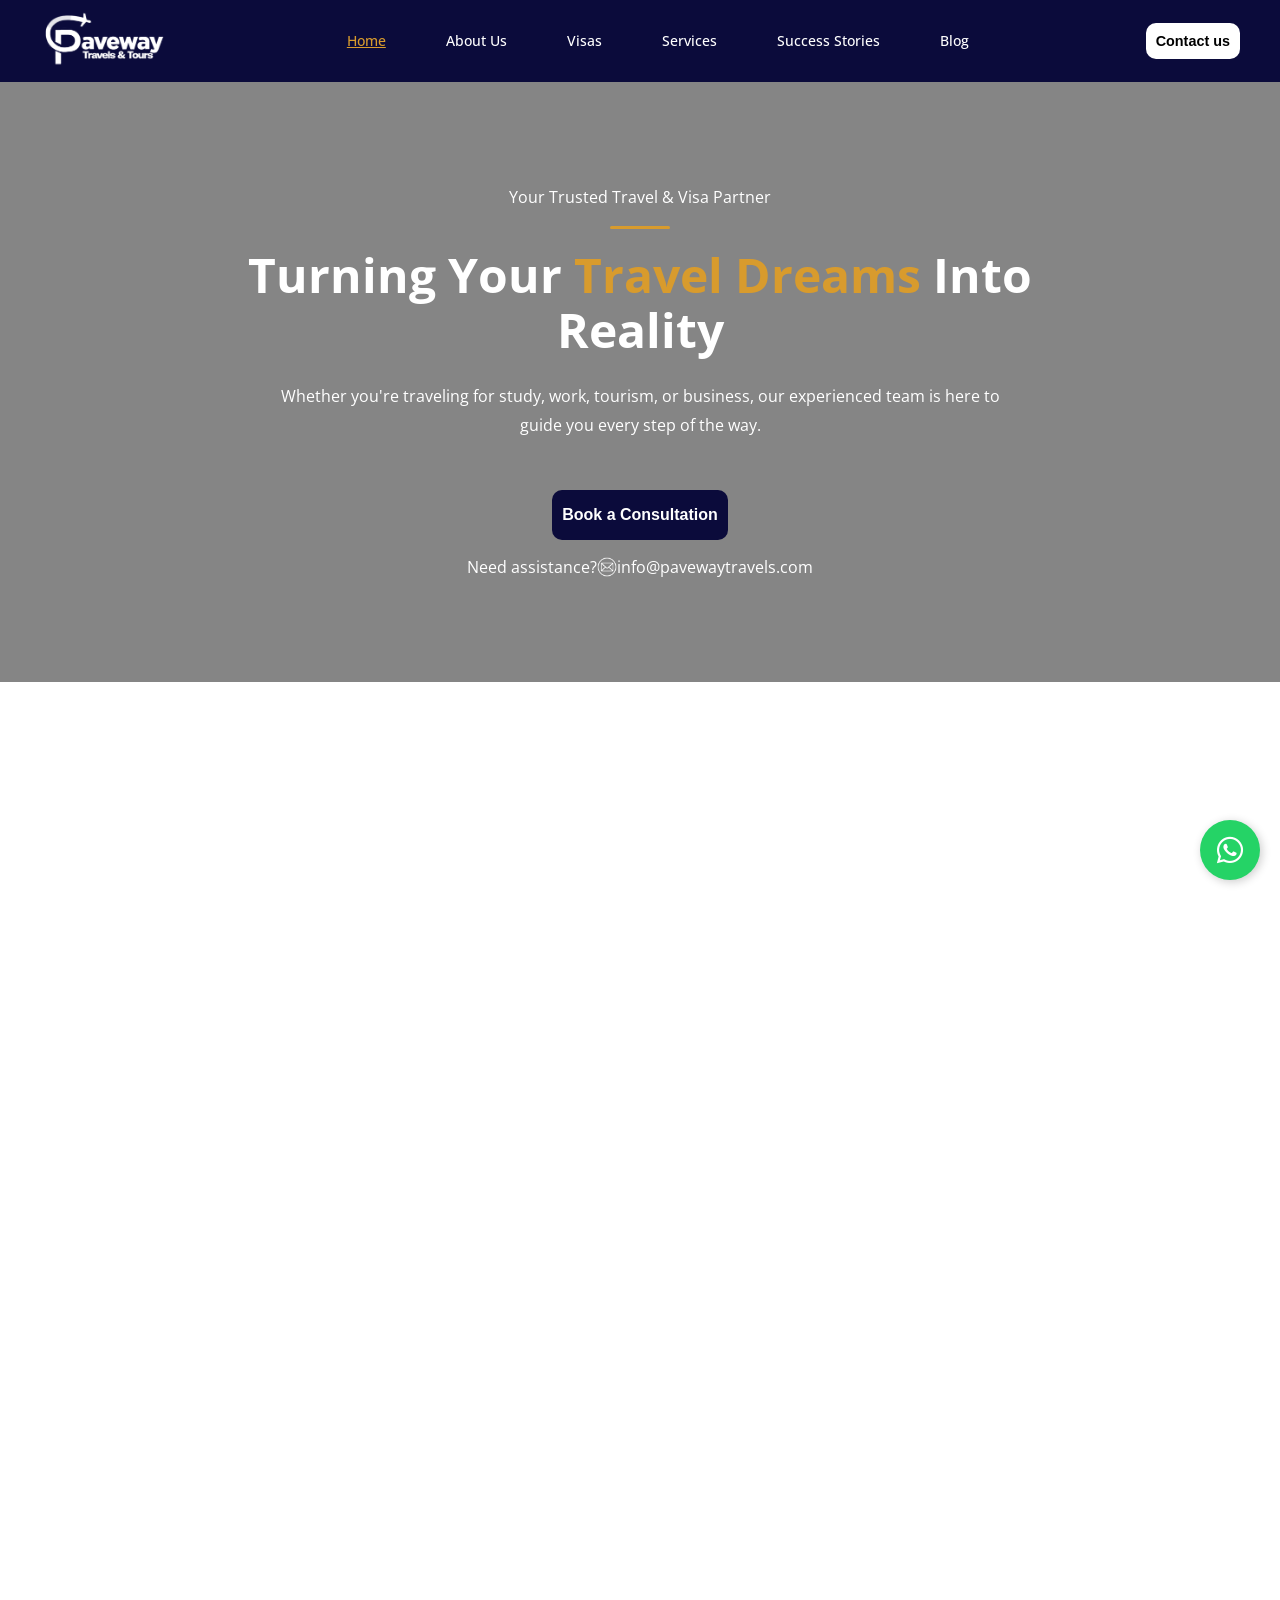
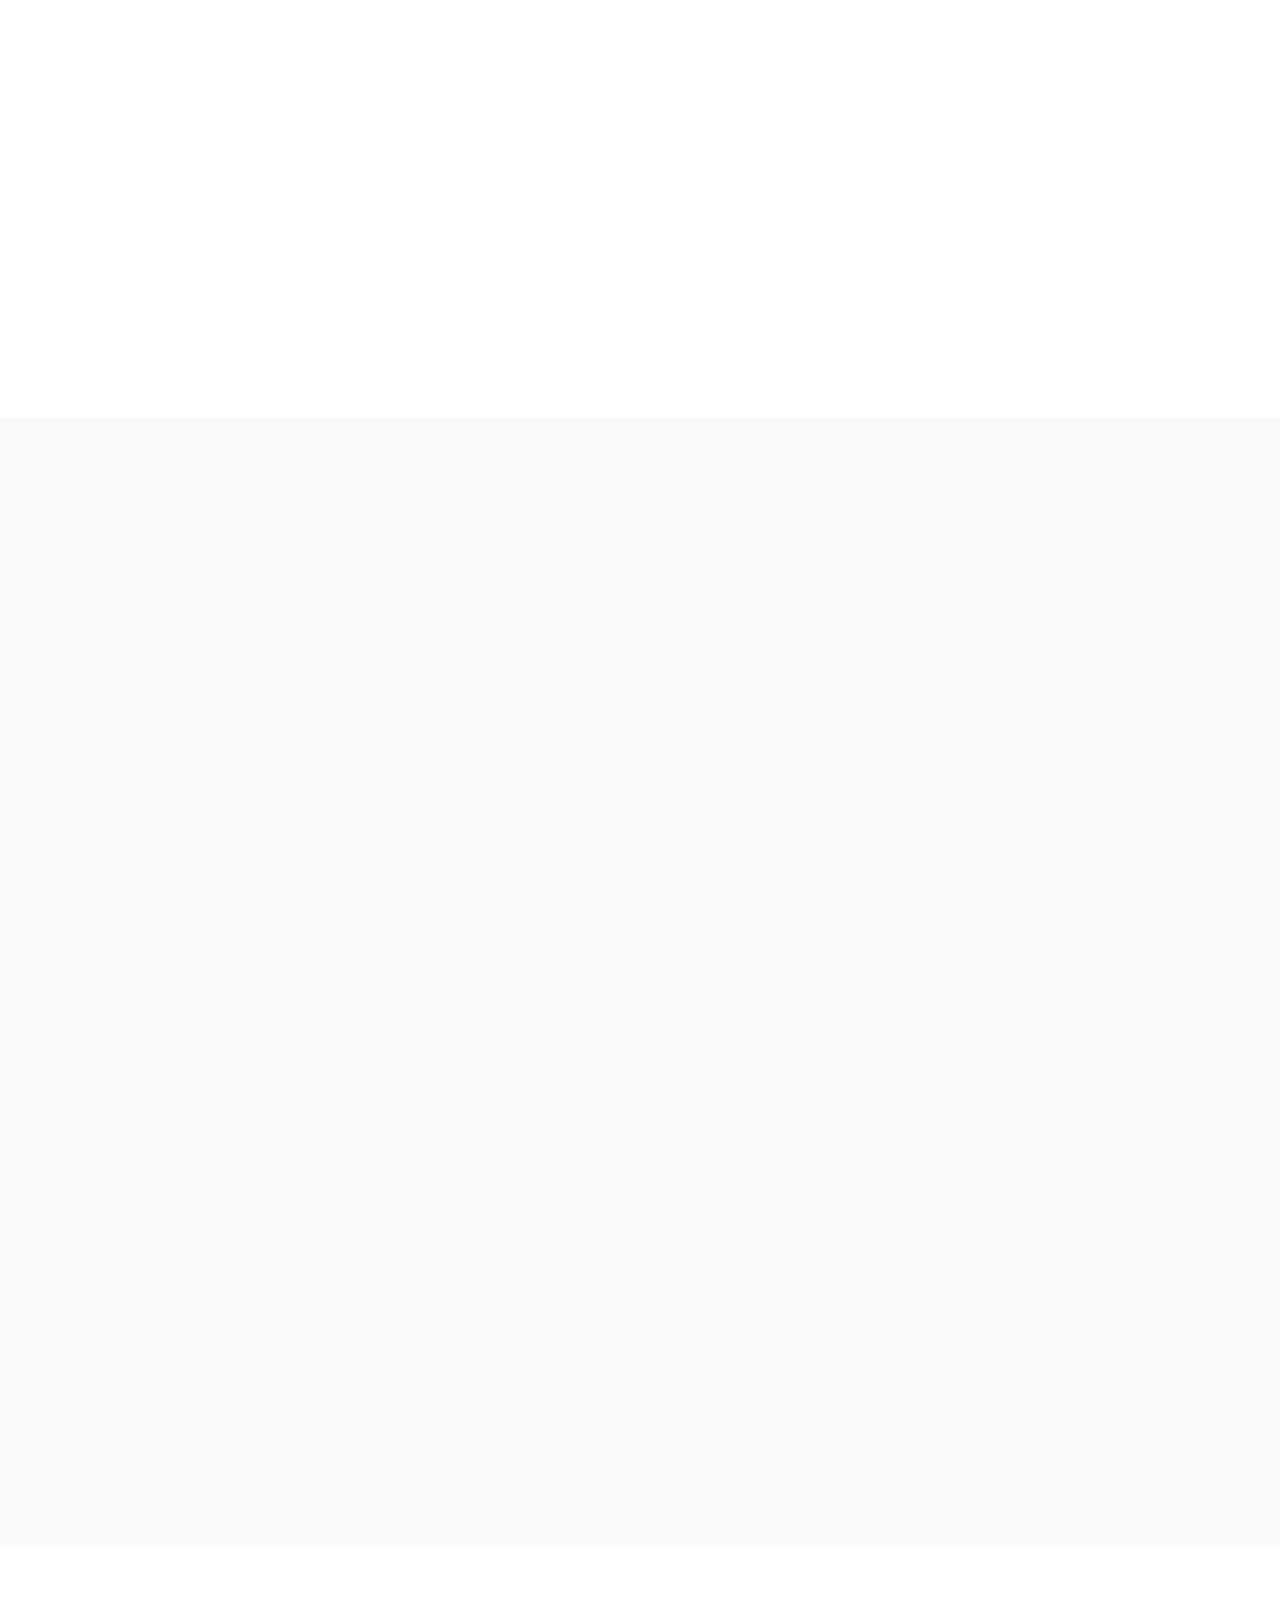
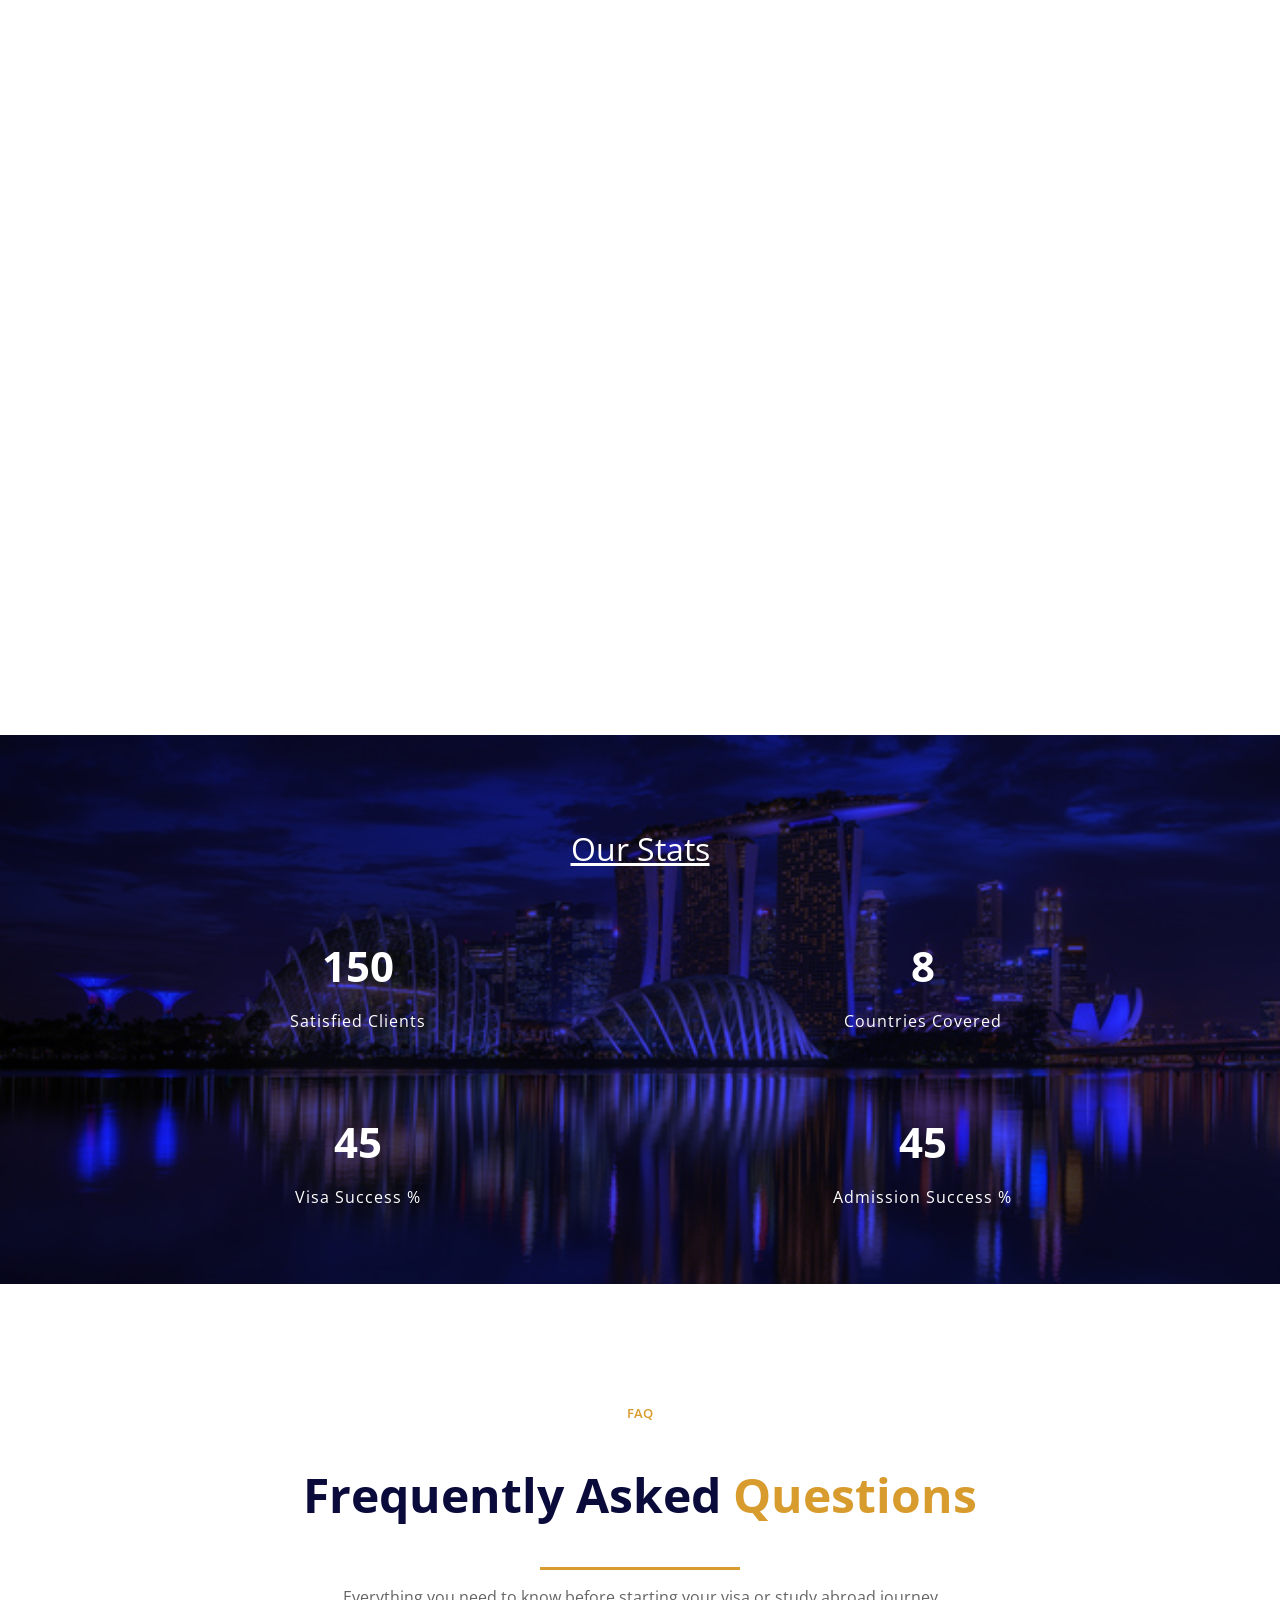
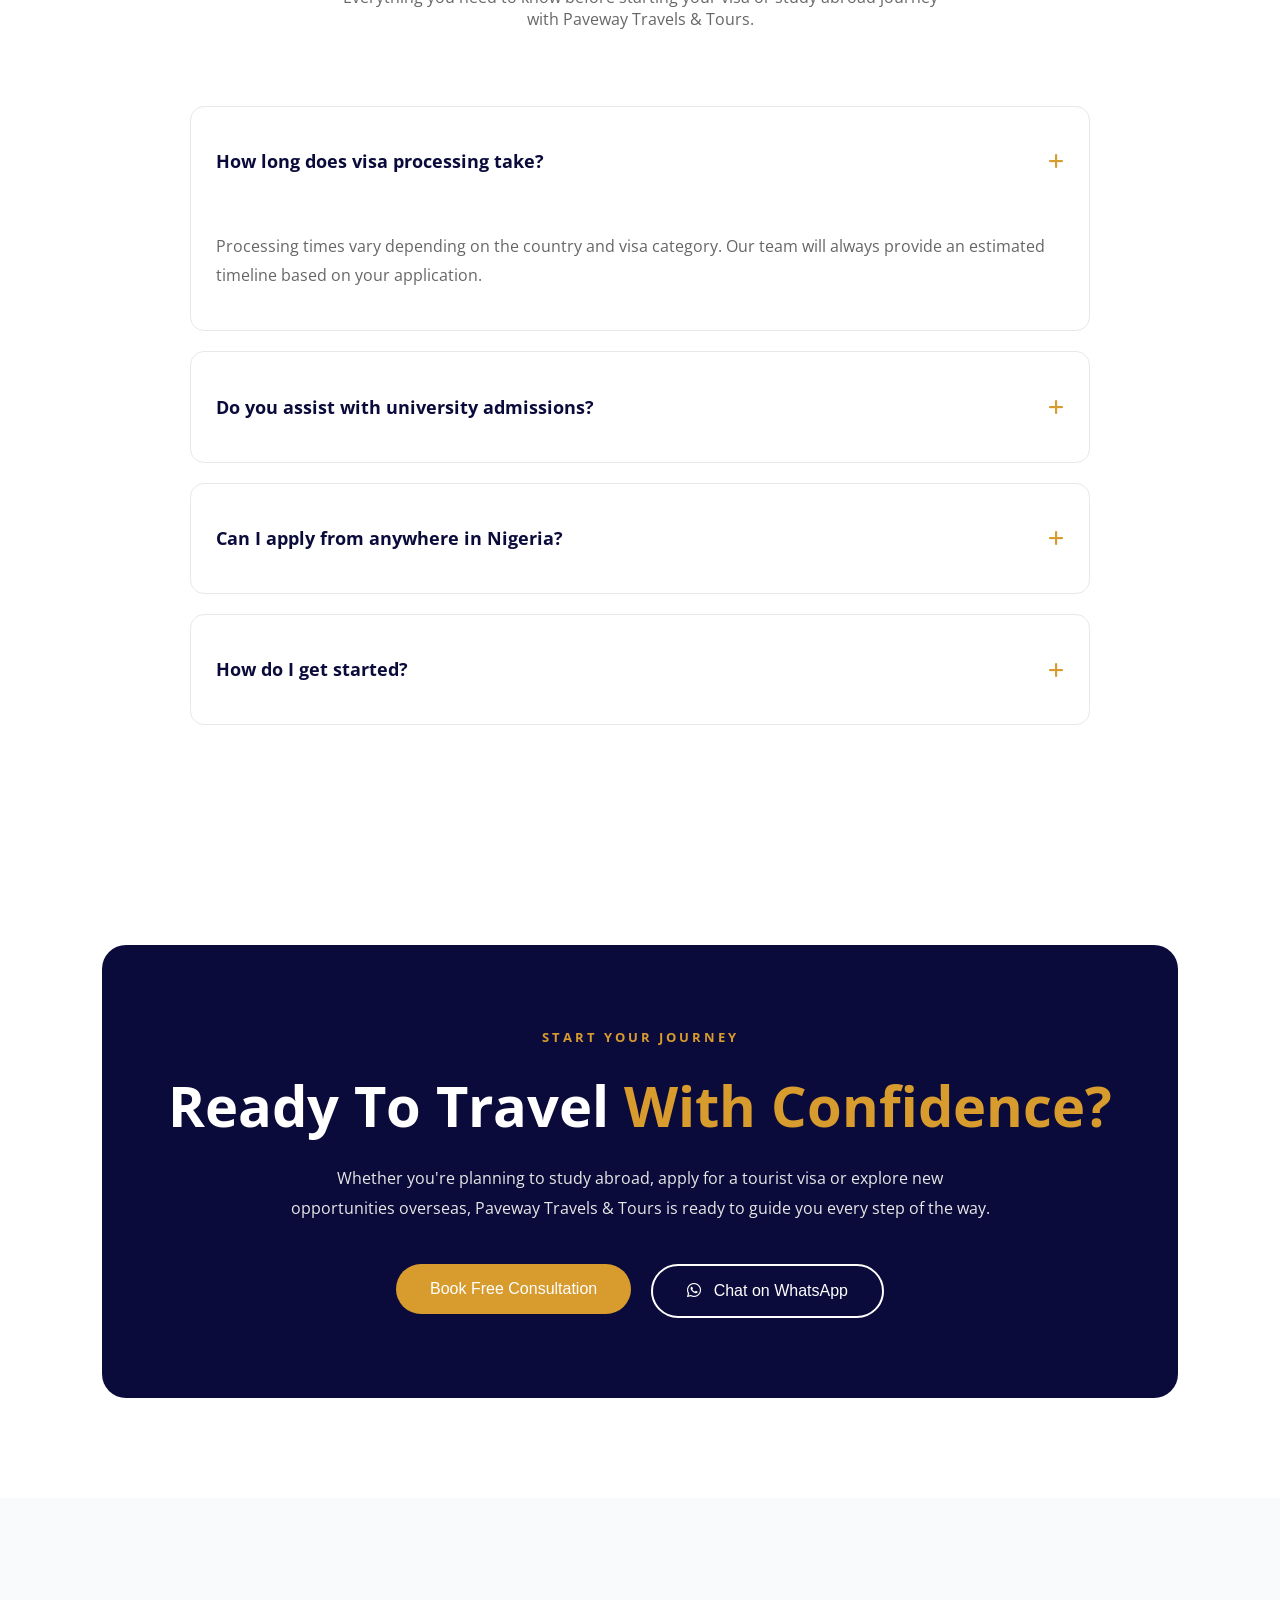
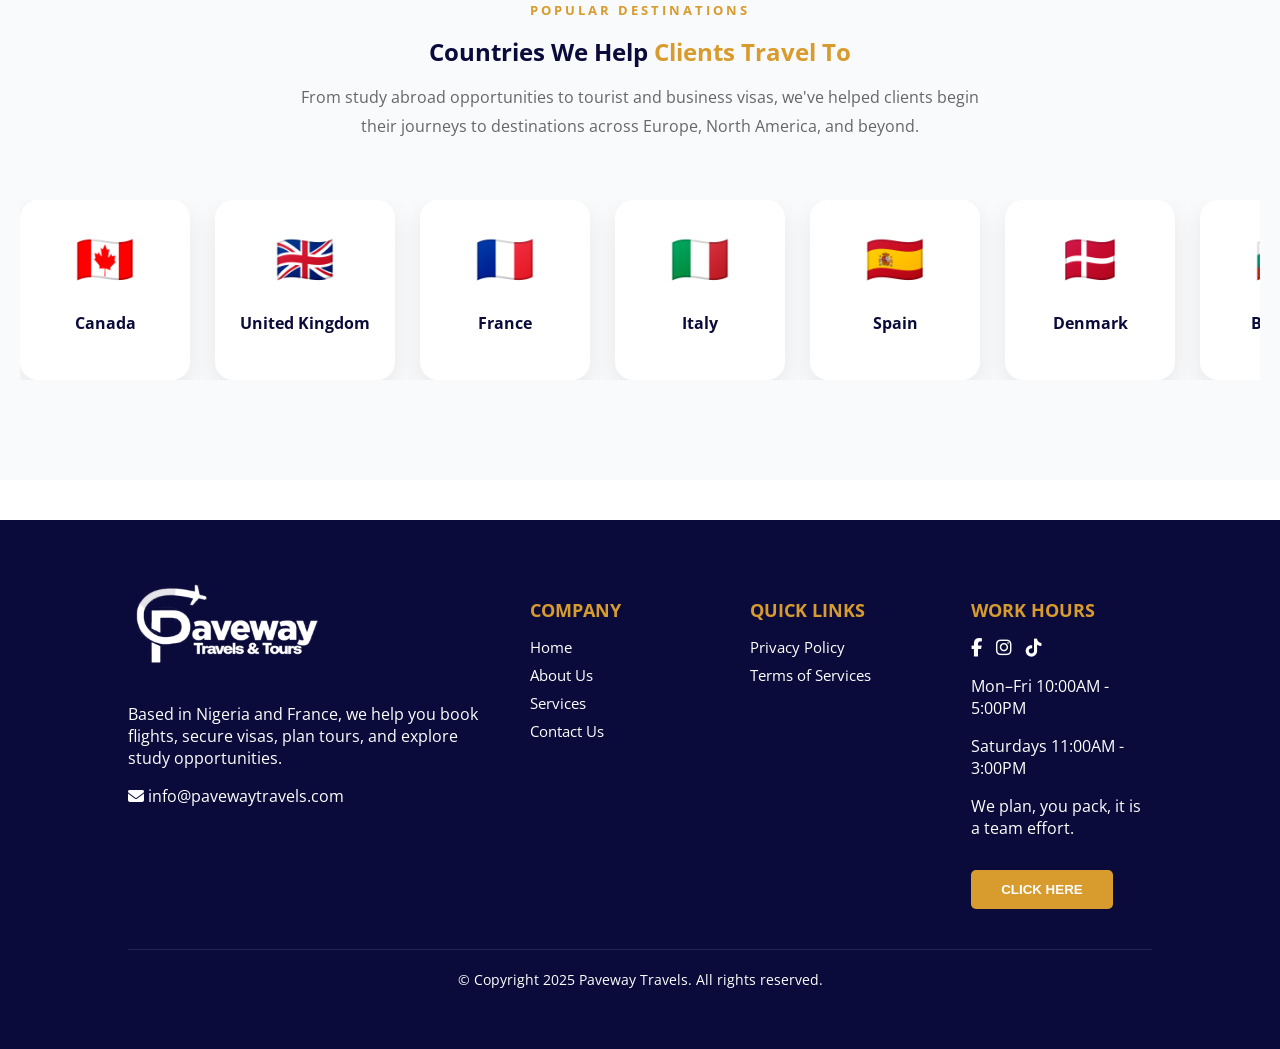
<file: index.html>
<!DOCTYPE html>
<html lang="en">

<head>
    <meta charset="UTF-8">
    <meta name="viewport" content="width=device-width, initial-scale=1.0">
    <title>Paveway</title>
    <link rel="icon" type="image/png" href="images/logo-icon.png">
    <link rel="stylesheet" href="index.css">
    <link rel="stylesheet" href="https://unpkg.com/aos@2.3.1/dist/aos.css" />
    <link rel="stylesheet" href="https://cdnjs.cloudflare.com/ajax/libs/font-awesome/6.5.0/css/all.min.css">
    <link rel="stylesheet" href="utils/landing-faq.css">
</head>

<body>


    <header>
        <div class="logo">
            <img src="images/Paveway White.png" alt="Logo" width="130px">
        </div>

        <nav class="nav-links">
            <a href="index.html" style="color: #D89B2D; text-decoration: underline;">Home</a>
            <a href="About.html">About Us</a>
            <a href="visa.html">Visas</a>
            <a href="services.html">Services</a>
            <a href="success-story.html">Success Stories</a>
            <a href="blog.html">Blog</a>
            <a href="contact.html" id="mobile-contact">Contact us </a>

        </nav>

        <div class="Contact-BTN">
            <a href="contact.html">
                <button>Contact us</button>
            </a>
        </div>

        <div class="HamBUG" id="menu-btn">
            ☰
        </div>

    </header>







    <!-- /* .............Background............... */ -->

    <div class="BackGRDImage">
        <div class="BackGRD">
            <div class="BackGRD-Words" data-aos="fade-up" data-aos-delay="300" data-aos-duration="2000">
                <p>Your Trusted Travel & Visa Partner</p>
                <div class="line"></div>
                <h1>
                    Turning Your <span style="color: #D89B2D;">Travel Dreams</span>
                    Into Reality
                </h1>
                <p class="hero-subtitle">
                    Whether you're traveling for study, work, tourism, or business, our experienced team is here to
                    guide you every step of the way.
                </p>
            </div>

            <div class="BTN-Consultation" data-aos="fade-up" data-aos-delay="300" data-aos-duration="2000">
                <button onclick="window.location.href='contact.html'">Book a Consultation</button>


                <p class="mail">
                    Need assistance?
                    <img src="images/mail icon.png" alt="" width="20">
                    info@pavewaytravels.com
                </p>
            </div>
        </div>

    </div>


    <!--------------------about us-------------- -->


    <section>
        <div class="about-Section" data-aos="fade-up" data-aos-delay="100" data-aos-duration="1000">
            <div class="image-div" data-aos="fade-right" data-aos-delay="100" data-aos-duration="1000">
                <img src="images/paveWay-logo.png" width="300" alt="">
            </div>
            <div class="content-div" data-aos="fade-left" data-aos-delay="100" data-aos-duration="1000">
                <div>
                    <h1>About <span style="color: #D89B2D;">Us</span></h1>
                    <div class="lineSEC"></div>
                </div>
                <p>At Paveway Travels & Tours, every journey begins with trust. Whether you're planning a vacation,
                    studying abroad, relocating for work, or applying for a visa, we're committed to making the process
                    simple, transparent, and stress-free.
                <p>
                    With personalized guidance and reliable travel solutions, we've helped countless clients turn their
                    travel dreams into reality. Wherever you're going, we're with you every step of the way.</p>
                <button onclick="window.location.href='About.html'">About Paveway</button>
            </div>

        </div>
    </section>



    <!-- /* .............Why us............... */ -->

    <section class="Why-us">


        <div class="Whywords" data-aos="fade-right" data-aos-delay="100" data-aos-duration="1000">
            <div>
                <h3>Why <span style="color: #D89B2D;">Paveway?</span></h3>
                <div class="lineWHY"></div>
            </div>
            <p>At Paveway Travels & Tours, we make international travel simple and stress-free. Whether you're applying
                for a visa, booking flights, or planning a study or vacation trip, our experienced team is here to guide
                you every step of the way.</p>
            <p>We focus on reliable service, honest guidance, and personalized support so you can travel with
                confidence.</p>
            <span class="tru">✔ Trusted Visa Assistance</span>
            <span class="tru">✓ 100% Client-Focused Support</span>
            <span class="tru">✓ Fast & Reliable Processing</span>
            <span class="tru">✓ End-to-End Travel Guidance</span>
            <button onclick="window.location.href='About.html'">Discover Why Clients Trust Us →</button>
        </div>

        <div class="Whyimg" data-aos="fade-left" data-aos-delay="100" data-aos-duration="1000">
            <img src="images/pexels-oleksiy-yeshtokyn-2147541276-30782813.jpg" alt="" width="350px">
            <!-- <img src="utils/images/standing-removebg-preview.png" alt="" > -->
        </div>
    </section>

    <!-- <section class="Why-usMobile">
        <div class="Whywordsmobile">
            <h3>Why Paveway?</h3>
            <p>We are a dedicated team of experienced travel professionals committed to meeting all<br> your travel
                needs with excellence. Our priority is to deliver reliable services at the right<br> time and at the
                best possible guaranteed rates.</p>
            <p>We support individuals and groups in planning and arranging smooth travel experiences.<br> Our services
                cover flight bookings, hotel reservations, tour packages, vacation planning,<br> study abroad
                assistance, and cruise bookings. We also coordinate tours and activities<br> at various destinations to
                ensure a well-organized and memorable journey.</p>
            <button>About us</button>
        </div>
    </section> -->



    <!-- /* .............Our Services............... */ -->

    <section class="services">

        <div class="container" data-aos="fade-right" data-aos-delay="100" data-aos-duration="1000">
            <h2>Our <span style="color:#D89B2D;">Services</span></h2>
            <div class="divide"></div>
            <p class="subtitle">From visa applications and flight bookings to travel insurance and guided tours, we
                provide everything you need for a smooth and stress-free journey.</p>

            <div class="services-grid" data-aos="fade-up" data-aos-delay="100" data-aos-duration="1000">
                <div class="service-box">
                    <i class="fa-solid fa-passport"></i>
                    <h3>Visa Assistance</h3>
                    <div class="line"></div>
                    <p>We guide you through the visa application process to ensure smooth and successful approval.</p>
                </div>

                <div class="service-box">
                    <i class="fa-solid fa-plane-departure"></i>
                    <h3>Flight Bookings</h3>
                    <div class="line"></div>
                    <p>Book affordable and convenient flights to destinations worldwide with ease.</p>
                </div>

                <div class="service-box">
                    <i class="fa-solid fa-shield-heart"></i>
                    <h3>Travel Insurance</h3>
                    <div class="line"></div>
                    <p>Protect your journey with comprehensive travel insurance coverage.</p>
                </div>

                <div class="service-box">
                    <i class="fa-solid fa-users"></i>
                    <h3>Group / Individual Tours</h3>
                    <div class="line"></div>
                    <p>Exciting and customized tour packages for groups, families, or solo travelers.</p>
                </div>

                <div class="service-box">
                    <i class="fa-solid fa-hotel"></i>
                    <h3>Hotel & Tour Bookings</h3>
                    <div class="line"></div>
                    <p>Comfortable hotel reservations and complete tour planning services.</p>
                </div>

                <div class="service-box">
                    <i class="fa-solid fa-car-side"></i>
                    <h3>Airport Transfers</h3>
                    <div class="line"></div>
                    <p>Reliable airport pickup and drop-off services for a stress-free travel experience.</p>
                </div>

            </div>
        </div>
    </section>






    <section class="success-story" data-aos="fade-up" data-aos-delay="100" data-aos-duration="1000">

        <div class="Heading" data-aos="fade-right" data-aos-delay="100" data-aos-duration="1000">
            <h2>Client <span style="color: #D89B2D;">Success</span> Stories</h2>
            <div class="divide"></div>
            <p>
                Real visa approvals from real clients who trusted Paveway Travels & Tours.
            </p>
        </div>

        <button class="prev">&#10094;</button>

        <div class="slider" id="slider">

            <div class="card index">
                 <!-- <img src="utils/addmition-letter/passport3.jpeg" alt="France Visa"> -->
                    <strong>🇨🇦 Canada Visa</strong>
                    <h3>Mrs Bukola family</h3>
                <p>
                    Successfully secured family of 3  Canada visa after previous rejections.
                </p>
                <div class="seeStory"><button>Read Story →</button></div>
            </div>

            <div class="card index">
               <!-- <img src="utils/addmition-letter/passport7.jpeg" alt="Bulgaria Visa"> -->
                    <strong>🇧🇬 Bulgaria Visa</strong>
                <h3>Mr Joseph</h3>
                <p>
                    Received her Bulgaria visa within weeks of applying.
                </p>
                <div class="seeStory"><button>Read Story →</button></div>
            </div>

            <div class="card index">
                 <!-- <img src="utils/addmition-letter/denmark passport.jpeg" alt="Denmark Visa"> -->
                    <strong>🇩🇰 Denmark Visa</strong>
                <h3>Mrs Ogunleye</h3>

                <p>
                    Successfully relocated to Denmark through our visa support.
                </p>
                <div class="seeStory"><button>Read Story →</button></div>
            </div>

            <div class="card index">
                <!-- <img src="utils/images/samuel.jpeg" alt=""> -->
                <strong>🇫🇷 France Visa</strong>
                <h3>Mr Oloyede Samuel</h3>
                <p>
                     Successfully secured his France visa after previous rejections.
                </p>
                <div class="seeStory"><button>Read Story →</button></div>
            </div>

        </div>

        <button class="next">&#10095;</button>

    </section> 






    <!-- /* .............start section............... */ -->

    <section class="stats-section" id="stats">
        <div class="stats-head">
            <p>Our Stats</p>
        </div>
        <div class="stats-container">

            <div class="stat-box">
                <h2 class="counter" data-target="300">0</h2>
                <p>Satisfied Clients</p>
            </div>

            <div class="stat-box">
                <h2 class="counter" data-target="15">0</h2>
                <p>Countries Covered</p>
            </div>

            <div class="stat-box">
                <h2 class="counter" data-target="90">0</h2>
                <p>Visa Success %</p>
            </div>

            <div class="stat-box">
                <h2 class="counter" data-target="90">0</h2>
                <p>Admission Success %</p>
            </div>

        </div>
    </section>



    <!-- =========================
        FAQ SECTION
========================= -->

    <section class="faq-section">

        <div class="Section-title">

            <small>FAQ</small>

            <h2>
                Frequently Asked <span style="color: #D89B2D;">Questions</span>
            </h2>
            <div style="width: 200px; height: 3px;background-color: #D89B2D;"></div>

            <p>
                Everything you need to know before starting your
                visa or study abroad journey with Paveway Travels & Tours.
            </p>

        </div>

        <div class="faq-container">

            <div class="faq-item active">

                <div class="faq-question">

                    <h3>How long does visa processing take?</h3>

                    <i class="fa-solid fa-plus"></i>

                </div>

                <div class="faq-answer">

                    <p>
                        Processing times vary depending on the country and visa
                        category. Our team will always provide an estimated
                        timeline based on your application.
                    </p>

                </div>

            </div>

            <div class="faq-item">

                <div class="faq-question">

                    <h3>Do you assist with university admissions?</h3>

                    <i class="fa-solid fa-plus"></i>

                </div>

                <div class="faq-answer">

                    <p>
                        Yes. We help students choose suitable institutions,
                        process admissions, prepare documents and guide them
                        through their visa applications.
                    </p>

                </div>

            </div>

            <div class="faq-item">

                <div class="faq-question">

                    <h3>Can I apply from anywhere in Nigeria?</h3>

                    <i class="fa-solid fa-plus"></i>

                </div>

                <div class="faq-answer">

                    <p>
                        Absolutely. We provide online consultations and support
                        clients across Nigeria throughout the entire application
                        process.
                    </p>

                </div>

            </div>

            <div class="faq-item">

                <div class="faq-question">

                    <h3>How do I get started?</h3>

                    <i class="fa-solid fa-plus"></i>

                </div>

                <div class="faq-answer">

                    <p>
                        Simply contact our team through WhatsApp, phone or our
                        contact page. We'll discuss your goals and guide you on
                        the next steps.
                    </p>

                </div>

            </div>

        </div>

    </section>



    <!-- =========================
        CTA SECTION
========================= -->

    <section class="home-cta">

        <div class="cta-content">

            <small>START YOUR JOURNEY</small>

            <h2>
                Ready To Travel <span>With Confidence?</span>
            </h2>

            <p>

                Whether you're planning to study abroad, apply for a tourist
                visa or explore new opportunities overseas, Paveway Travels &
                Tours is ready to guide you every step of the way.

            </p>

            <div class="cta-buttons">

                <a href="contact.html">
                    <button class="primary-btn">
                        Book Free Consultation
                    </button>
                </a>

                <a href="https://wa.me/2348134895489">

                    <button class="secondary-btn">

                        <i class="fa-brands fa-whatsapp"></i>

                        Chat on WhatsApp

                    </button>

                </a>

            </div>

        </div>

    </section>


    <!-- ===============================
        DESTINATIONS MARQUEE
================================ -->

<section class="destination-strip">

    <div class="SEction-title">

        <small>POPULAR DESTINATIONS</small>

        <h2>
            Countries We Help <span style="color: #D89B2D;">Clients Travel To</span>
        </h2>

        <p>
            From study abroad opportunities to tourist and business visas,
            we've helped clients begin their journeys to destinations
            across Europe, North America, and beyond.
        </p>

    </div>

    <div class="marquee">

        <div class="marquee-content">

            <div class="country-card">
                <span>🇨🇦</span>
                <h4>Canada</h4>
            </div>

            <div class="country-card">
                <span>🇬🇧</span>
                <h4>United Kingdom</h4>
            </div>

            <div class="country-card">
                <span>🇫🇷</span>
                <h4>France</h4>
            </div>

            <div class="country-card">
                <span>🇮🇹</span>
                <h4>Italy</h4>
            </div>

            <div class="country-card">
                <span>🇪🇸</span>
                <h4>Spain</h4>
            </div>

            <div class="country-card">
                <span>🇩🇰</span>
                <h4>Denmark</h4>
            </div>

            <div class="country-card">
                <span>🇧🇬</span>
                <h4>Bulgaria</h4>
            </div>

            <div class="country-card">
                <span>🇲🇹</span>
                <h4>Malta</h4>
            </div>

            <div class="country-card">
                <span>🇫🇮</span>
                <h4>Finland</h4>
            </div>

            <div class="country-card">
                <span>🇩🇪</span>
                <h4>Germany</h4>
            </div>

            <!-- Duplicate for seamless scrolling -->

            <div class="country-card">
                <span>🇨🇦</span>
                <h4>Canada</h4>
            </div>

            <div class="country-card">
                <span>🇬🇧</span>
                <h4>United Kingdom</h4>
            </div>

            <div class="country-card">
                <span>🇫🇷</span>
                <h4>France</h4>
            </div>

            <div class="country-card">
                <span>🇮🇹</span>
                <h4>Italy</h4>
            </div>

            <div class="country-card">
                <span>🇪🇸</span>
                <h4>Spain</h4>
            </div>

            <div class="country-card">
                <span>🇩🇰</span>
                <h4>Denmark</h4>
            </div>

            <div class="country-card">
                <span>🇧🇬</span>
                <h4>Bulgaria</h4>
            </div>

            <div class="country-card">
                <span>🇲🇹</span>
                <h4>Malta</h4>
            </div>

            <div class="country-card">
                <span>🇫🇮</span>
                <h4>Finland</h4>
            </div>

            <div class="country-card">
                <span>🇩🇪</span>
                <h4>Germany</h4>
            </div>

        </div>

    </div>

</section>




    <a href="https://wa.me/2348134895489" class="whatsapp-float" target="_blank">
        <i class="fa-brands fa-whatsapp"></i>
    </a>


    <!-- /* .............footer............... */ -->

    <footer class="footer">
        <div class="footer-container">

            <!-- Logo + About -->
            <div class="footer-col">
                <img src="images/Paveway White.png" alt="Paveway Travels Logo" class="footer-logo" width="40px">

                <p>
                    Based in Nigeria and France, we help you book flights, secure visas,
                    plan tours, and explore study opportunities.
                </p>

                <p class="footer-email">
                    <i class="fa fa-envelope"></i> info@pavewaytravels.com
                </p>
            </div>


            <!-- Company -->
            <div class="footer-col">
                <h3>COMPANY</h3>

                <a href="#">Home</a>
                <a href="#">About Us</a>
                <a href="#">Services</a>
                <a href="#">Contact Us</a>
            </div>


            <!-- Quick Links -->
            <div class="footer-col">
                <h3>QUICK LINKS</h3>

                <a href="#">Privacy Policy</a>
                <a href="#">Terms of Services</a>
            </div>


            <!-- Work Hours -->
            <div class="footer-col">
                <h3>WORK HOURS</h3>

                <div class="social-icons">
                    <i class="fab fa-facebook-f"></i>
                    <i class="fab fa-instagram"></i>
                    <i class="fab fa-tiktok"></i>
                </div>

                <p>Mon–Fri 10:00AM - 5:00PM</p>
                <p>Saturdays 11:00AM - 3:00PM</p>

                <p class="footer-text">
                    We plan, you pack, it is a team effort.
                </p>

                <button class="footer-btn">CLICK HERE</button>
            </div>

        </div>


        <div class="footer-bottom">
            © Copyright 2025 Paveway Travels. All rights reserved.
        </div>

    </footer>





















    <script src="script/main.js" type="module"></script>
    <script src="https://unpkg.com/aos@2.3.1/dist/aos.js"></script>
    <script>AOS.init();</script>
</body>

</html>
</file>
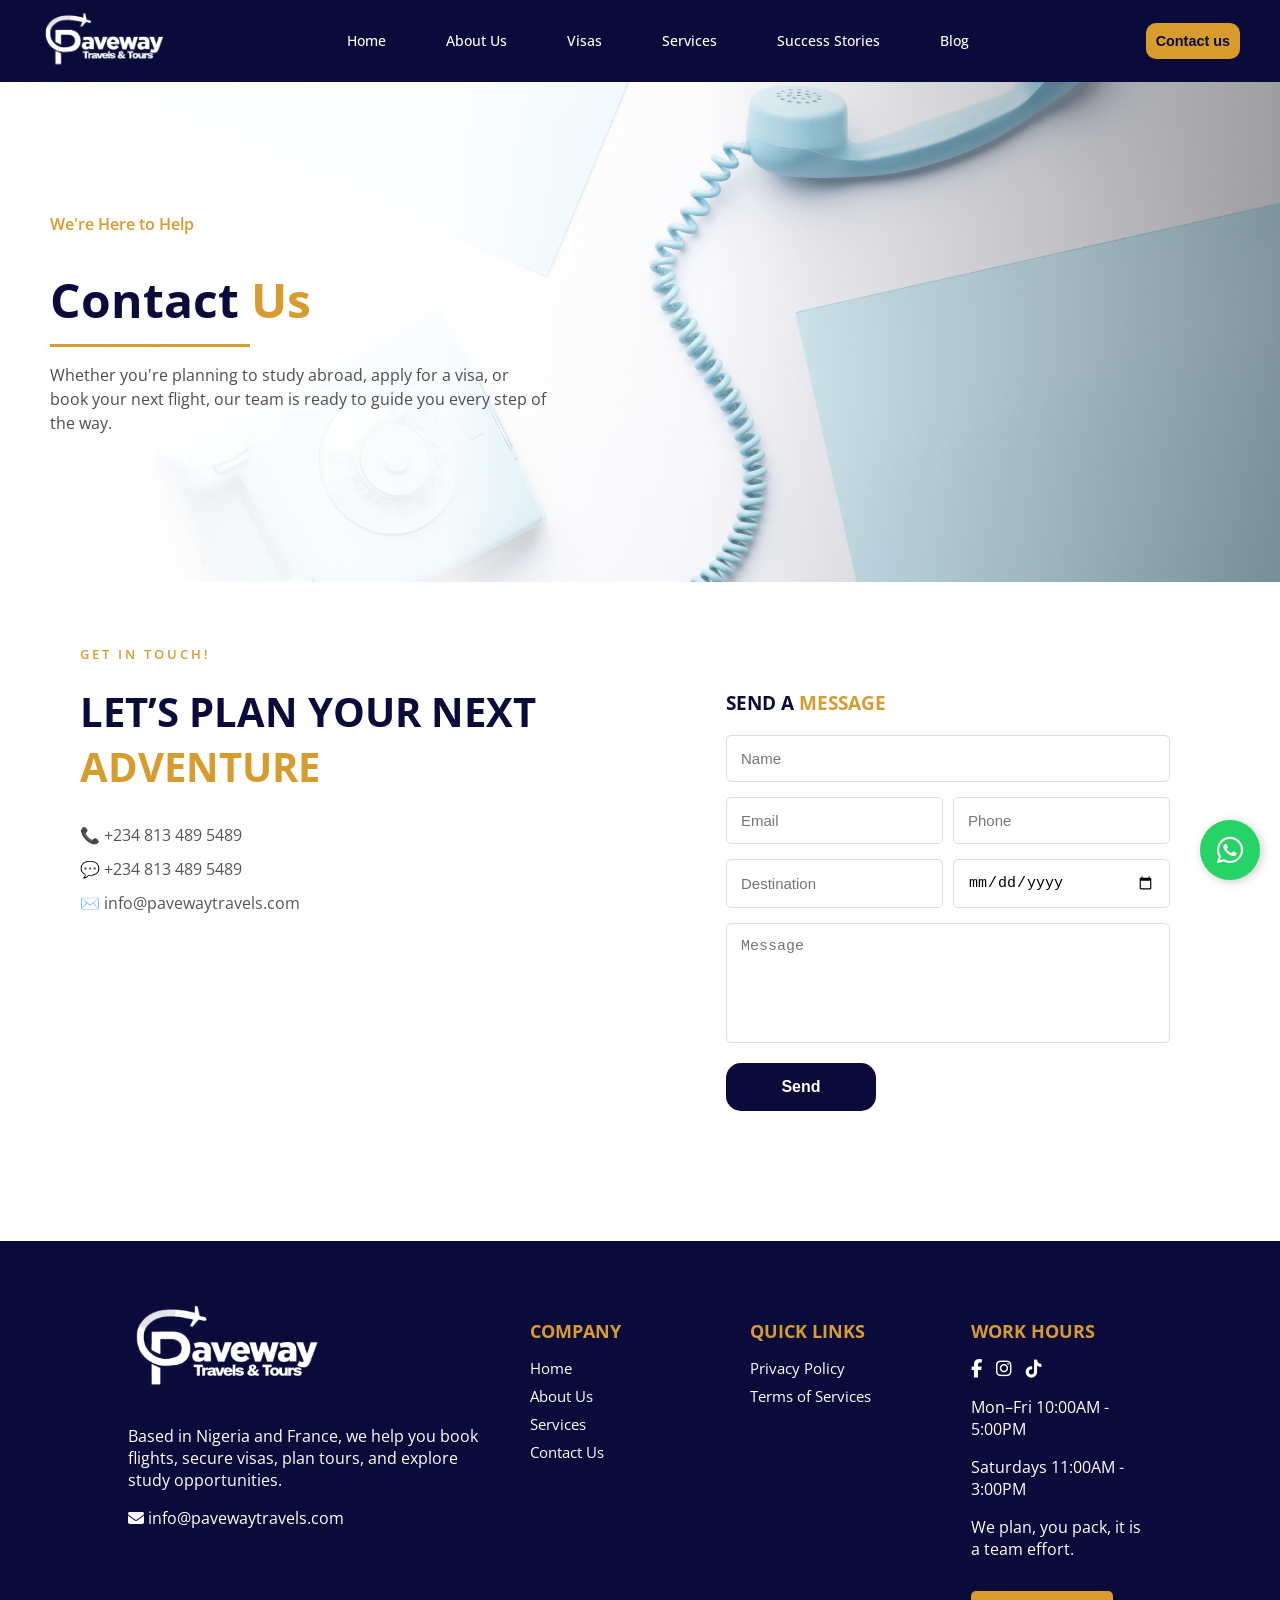
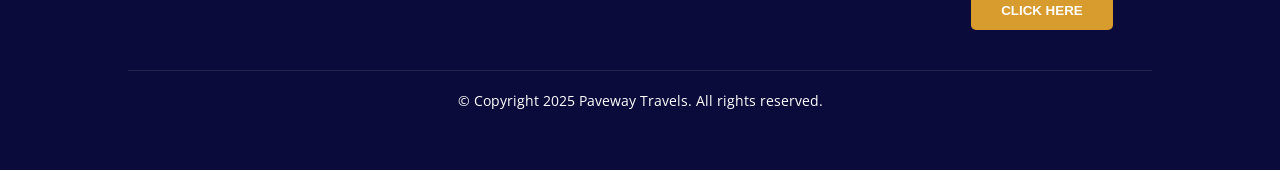
<file: contact.html>
<!DOCTYPE html>
<html lang="en">

<head>
    <meta charset="UTF-8">
    <meta name="viewport" content="width=device-width, initial-scale=1.0">
    <title>Paveway | Contact</title>
    <link rel="icon" type="image/png" href="images/logo-icon.png">
    <link rel="stylesheet" href="index.css">
    <link rel="stylesheet" href="https://unpkg.com/aos@2.3.1/dist/aos.css" />
    <link rel="stylesheet" href="https://cdnjs.cloudflare.com/ajax/libs/font-awesome/6.5.0/css/all.min.css">
</head>

<body>
    <header>
        <div class="logo">
            <img src="images/Paveway White.png" alt="Logo" width="130px">
        </div>

        <nav class="nav-links">
            <a href="index.html">Home</a>
            <a href="About.html">About Us</a>
            <a href="visa.html">Visas</a>
            <a href="services.html">Services</a>
            <a href="success-story.html">Success Stories</a>
            <a href="blog.html">Blog</a>
            <a href="contact.html" style="color:#D89B2D ; text-decoration: underline;" id="mobile-contact">Contact us
            </a>

        </nav>

        <div class="Contact-BTN">
            <a href="contact.html">
                <button style="background-color: #D89B2D; color:#0B0B3B;">Contact us</button>
            </a>
        </div>

        <div class="HamBUG" id="menu-btn">
            ☰
        </div>

    </header>



    <div class="Contact">
        <div class="overlay">
            <div class="inner-contentHero" data-aos="fade-up" data-aos-delay="300" data-aos-duration="2000">
                <small>We're Here to Help</small>
                <div>
                    <h1>Contact <span style="color: #D89B2D;">Us</span></h1>
                    <div style="width: 200px;margin-top: -20px; height: 3px; background-color: #D89B2D;"></div>
                    <p>Whether you're planning to study abroad,
                        apply for a visa, or book your next flight,
                        our team is ready to guide you every step of the way.</p>
                </div>
            </div>
        </div>

    </div>



    <div class="container-contact">

        <!-- LEFT SIDE -->
        <div class="contact-left">
            <small>GET IN TOUCH!</small>
            <h1>LET’S PLAN YOUR NEXT <span style="color: #D89B2D;">ADVENTURE</span></h1>

            <div class="contact-info">
                <p>📞 +234 813 489 5489</p>
                <p>💬 +234 813 489 5489</p>
                <p>✉️ info@pavewaytravels.com</p>
            </div>
        </div>

        <!-- RIGHT SIDE -->
        <div class="contact-right">
            <h3>SEND A <span style="color: #D89B2D;">MESSAGE</span></h3>

            <form id="contact_form">
                <input type="text" placeholder="Name" id="name" class="inputcontact">

                <div class="form-rowcontact">
                    <input type="email" placeholder="Email" id="email" class="inputcontact">
                    <input type="text" inputmode="numeric" placeholder="Phone" class="inputcontact" id="phone_number">
                </div>

                <div class="form-rowcontact">
                    <input type="text" placeholder="Destination" id="destination" class="inputcontact">
                    <input type="date" placeholder="Travel Dates" id="date" class="inputcontact">
                </div>

                <textarea placeholder="Message" class="textarea-contact" id="message"></textarea>

                <button class="BTN-Submit">Send
                    <div id="LoadeR">
                        <span></span>
                    </div>
                </button>
            </form>
        </div>

    </div>

    <!-- WhatsApp Floating Button -->
    <a href="https://wa.me/2348134895489" class="whatsapp-float" target="_blank">
        <i class="fa-brands fa-whatsapp"></i>
    </a>




    <!-- <a href="https://wa.me/2348134895489" target="_blank">

        <img class="whatsapp" src="utils/images/whatsapp-removebg-preview.png" alt="" width="70">

    </a> -->


    <!-- /* .............footer............... */ -->

    <footer class="footer">
        <div class="footer-container">

            <!-- Logo + About -->
            <div class="footer-col">
                <img src="images/Paveway White.png" alt="Paveway Travels Logo" class="footer-logo" width="40px">

                <p>
                    Based in Nigeria and France, we help you book flights, secure visas,
                    plan tours, and explore study opportunities.
                </p>

                <p class="footer-email">
                    <i class="fa fa-envelope"></i> info@pavewaytravels.com
                </p>
            </div>


            <!-- Company -->
            <div class="footer-col">
                <h3>COMPANY</h3>

                <a href="#">Home</a>
                <a href="#">About Us</a>
                <a href="#">Services</a>
                <a href="#">Contact Us</a>
            </div>


            <!-- Quick Links -->
            <div class="footer-col">
                <h3>QUICK LINKS</h3>

                <a href="#">Privacy Policy</a>
                <a href="#">Terms of Services</a>
            </div>


            <!-- Work Hours -->
            <div class="footer-col">
                <h3>WORK HOURS</h3>

                <div class="social-icons">
                    <i class="fab fa-facebook-f"></i>
                    <i class="fab fa-instagram"></i>
                    <i class="fab fa-tiktok"></i>
                </div>

                <p>Mon–Fri 10:00AM - 5:00PM</p>
                <p>Saturdays 11:00AM - 3:00PM</p>

                <p class="footer-text">
                    We plan, you pack, it is a team effort.
                </p>

                <button class="footer-btn">CLICK HERE</button>
            </div>

        </div>


        <div class="footer-bottom">
            © Copyright 2025 Paveway Travels. All rights reserved.
        </div>

    </footer>





    <script src="script/main.js" type="module"></script>
    <script src="https://unpkg.com/aos@2.3.1/dist/aos.js"></script>
    <script>AOS.init();</script>

</body>

</html>
</file>
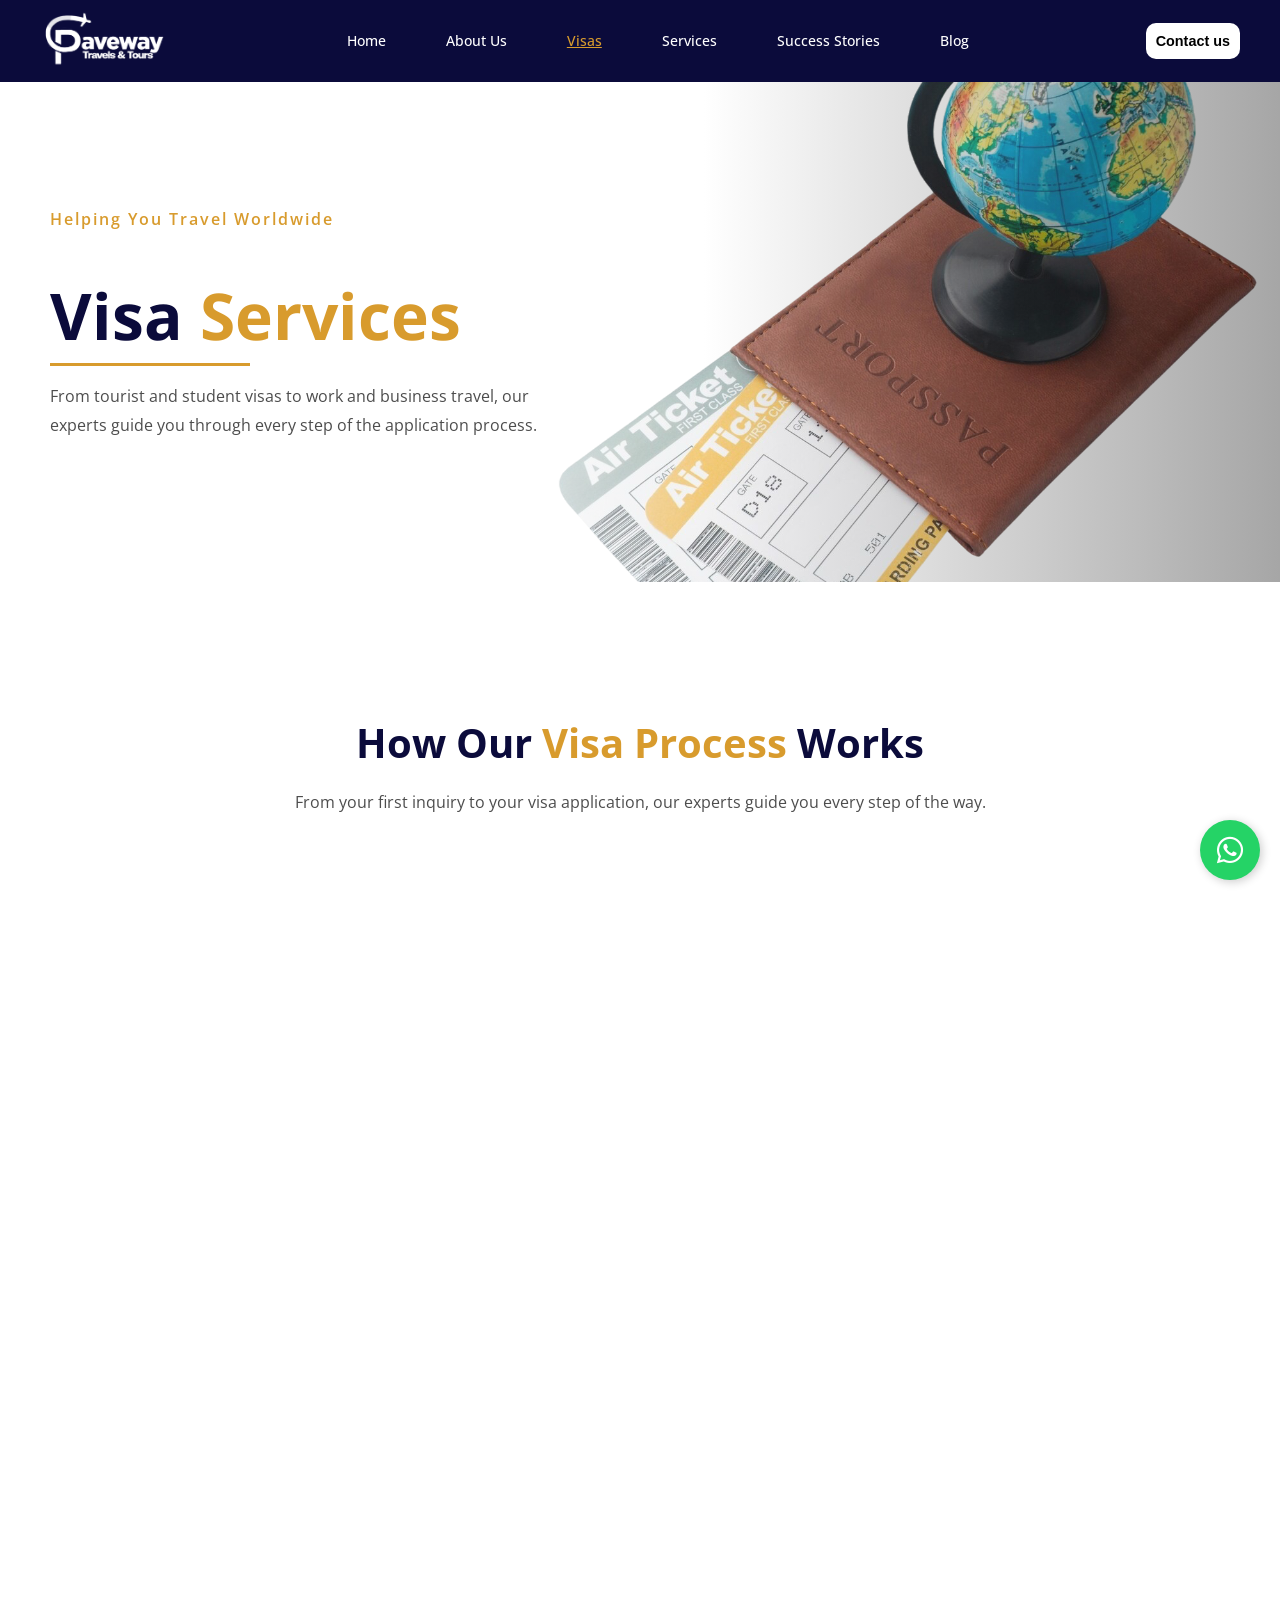
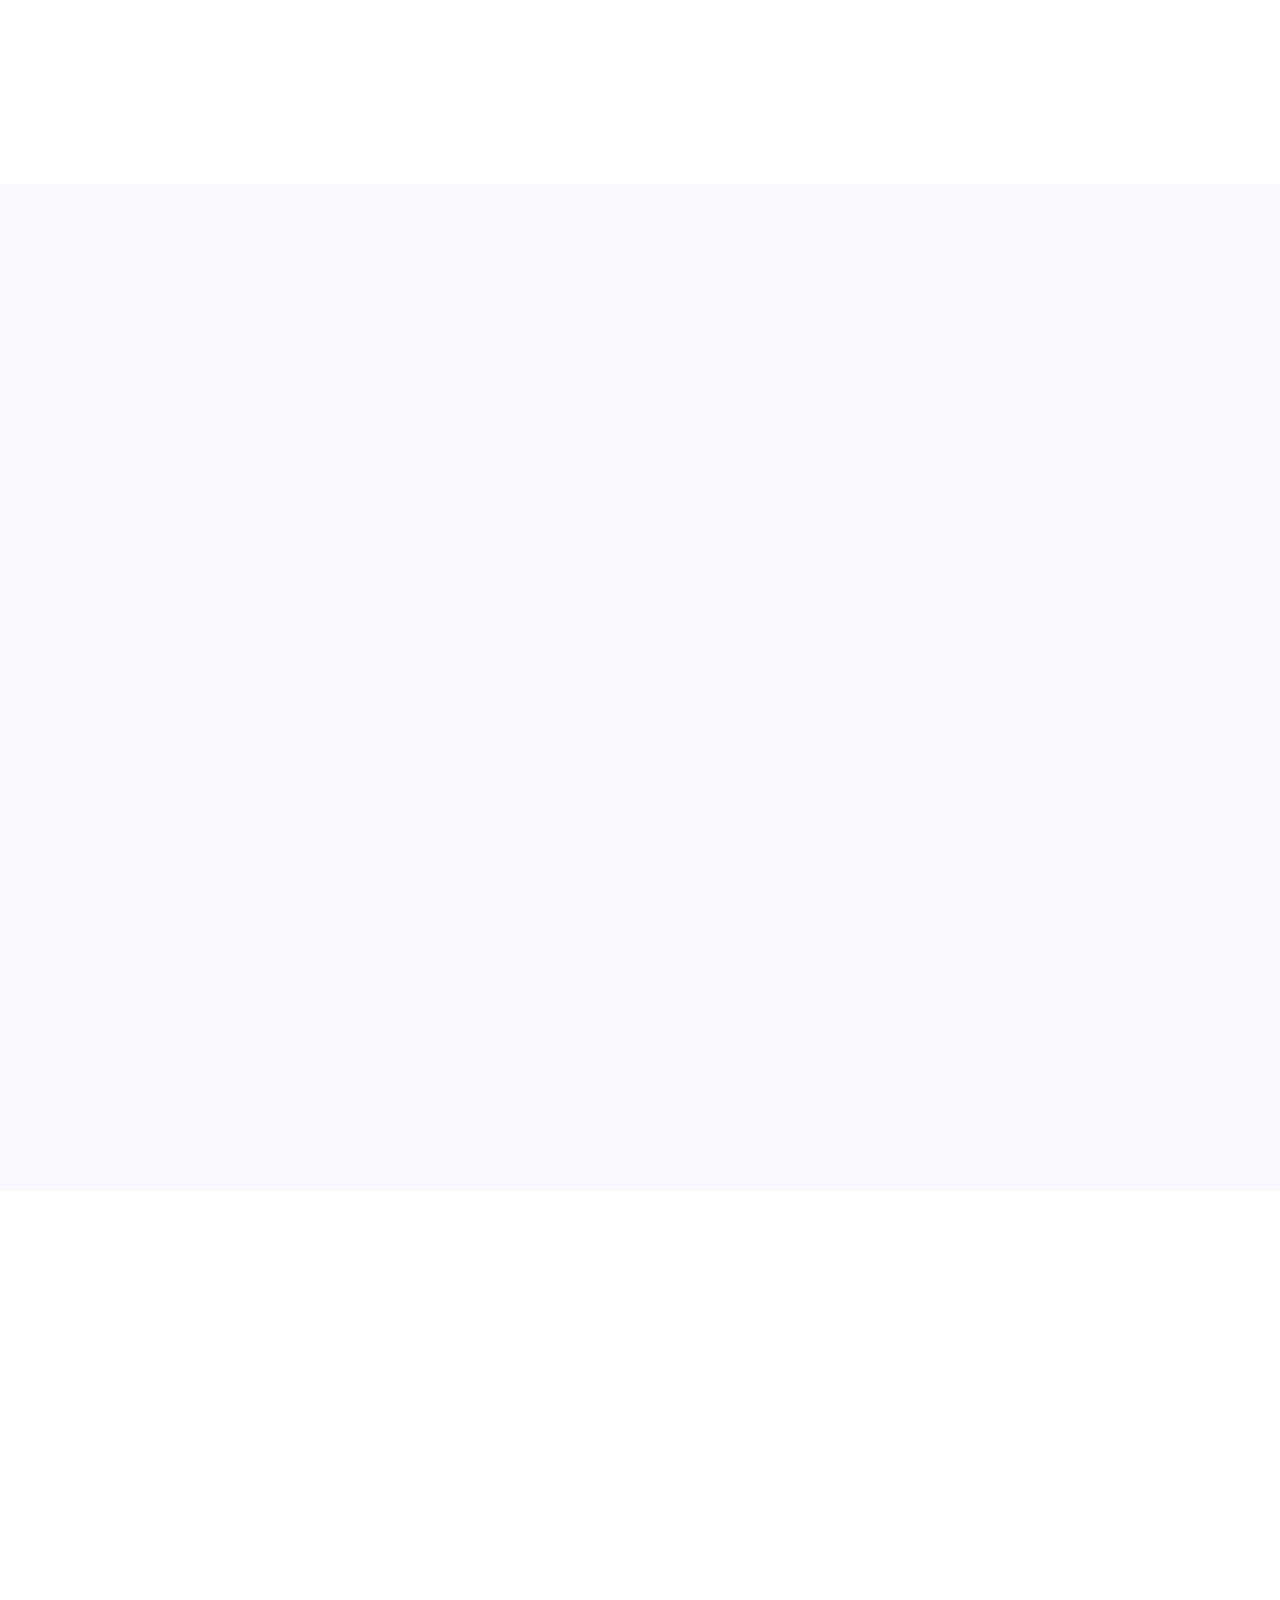
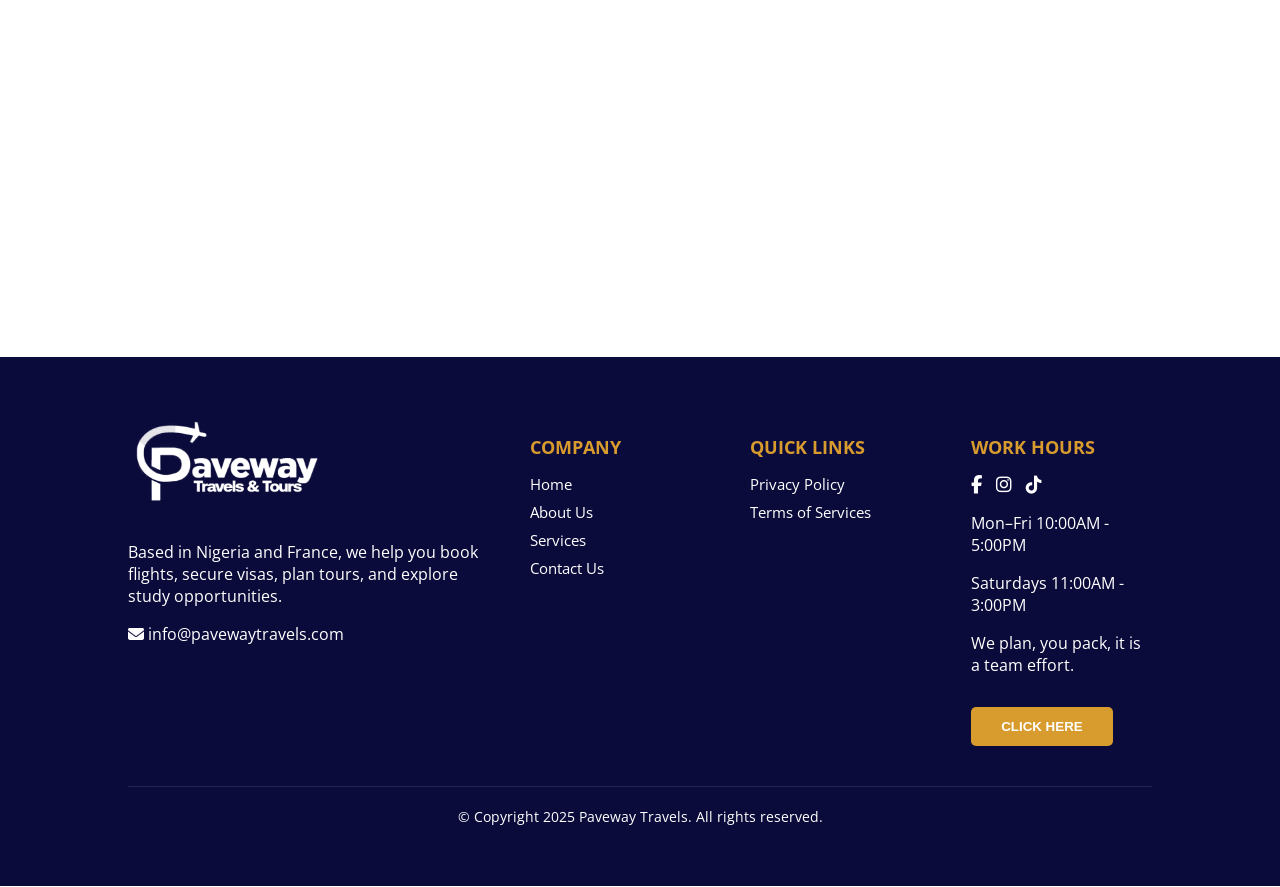
<file: visa.html>
<!DOCTYPE html>
<html lang="en">

<head>
    <meta charset="UTF-8">
    <meta name="viewport" content="width=device-width, initial-scale=1.0">
    <title>Paveway | Visas</title>
        <link rel="icon" type="image/png" href="images/logo-icon.png">
    <link rel="stylesheet" href="index.css">
    <link rel="stylesheet" href="https://unpkg.com/aos@2.3.1/dist/aos.css" />
    <link rel="stylesheet" href="https://cdnjs.cloudflare.com/ajax/libs/font-awesome/6.5.0/css/all.min.css">
</head>

<body>
    <header>
        <div class="logo">
            <img src="images/Paveway White.png" alt="Logo" width="130px">
        </div>

        <nav class="nav-links">
            <a href="index.html">Home</a>
            <a href="About.html">About Us</a>
            <a href="visa.html" style="color: #D89B2D; text-decoration: underline;">Visas</a>           
            <a href="services.html">Services</a>
            <a href="success-story.html">Success Stories</a>
            <a href="blog.html">Blog</a>
            <a href="contact.html" id="mobile-contact">Contact us </a>

        </nav>

        <div class="Contact-BTN">
            <a href="contact.html">
                <button>Contact us</button>
            </a>
        </div>

        <div class="HamBUG" id="menu-btn">
            ☰
        </div>

    </header>

    <!-- ............. Our Visas................. -->

    <div class="Visas">

        <div class="overlay">
            <div class="about-heroCon" data-aos="fade-up" data-aos-delay="300" data-aos-duration="2000">
                <small>Helping You Travel Worldwide</small>
                <h1>Visa <span style="color: #D89B2D;">Services </span> </h1>
                <div class="divide visa"></div>
                <p> From tourist and student visas to work and business travel,
                    our experts guide you through every step of the application process.</p>


            </div>
        </div>
    </div>

    <section>
        <div class="headLine"  data-aos="fade-up" data-aos-delay="100" data-aos-duration="1000">
            <h1> How Our <span style="color: #D89B2D;">Visa Process</span> Works</h1>
            <div class="lineVisa"></div>
            <p>From your first inquiry to your visa application, our experts guide you every step of the way.</p>
        </div>
        <div class="proccess" >
            <div class="proccessCard"  data-aos="fade-up" data-aos-delay="200" data-aos-duration="1000">
                <span>1</span>
                <div class="icon-box">
                    <i class="fa-solid fa-file-signature"></i>
                </div>

                <strong>Fill the Assessment Form</strong>

                <p>Provide your travel details so we can understand your goals.</p>
            </div>
            <div class="proccessCard" data-aos="fade-up" data-aos-delay="400" data-aos-duration="1000">
                <span>2</span>
                <div class="icon-box">
                    <i class="fa-solid fa-user-check"></i>
                </div>

                <strong>Profile Review</strong>

                <p>Our consultants assess your eligibility and recommend the best visa option.</p>
            </div>
            <div class="proccessCard" data-aos="fade-up" data-aos-delay="600" data-aos-duration="1000">
                <span>3</span>
                <div class="icon-box">
                    <i class="fa-solid fa-comments"></i>
                </div>

                <strong>Consultation</strong>

                <p>We contact you to discuss your options and required documents.</p>
            </div>
            <div class="proccessCard" data-aos="fade-up" data-aos-delay="800" data-aos-duration="1000">
                <span>4</span>
                <div class="icon-box">
                    <i class="fa-solid fa-passport"></i>
                </div>

                <strong>Application Support</strong>

                <p>Begin your visa application with professional guidance until submission.</p>
            </div>
        </div>
    </section>

    <section class="assessment-info">

        <div class="container">

            <span class="section-tag" data-aos="fade-left" data-aos-delay="200" data-aos-duration="1000">
                BEFORE YOU BEGIN
            </span>

            <h2 data-aos="fade-right" data-aos-delay="200" data-aos-duration="1000">
                Complete Your <span style="color: #D89B2D;">Visa Assessment</span>
            </h2>

            <p class="assessment-text" data-aos="fade-up" data-aos-delay="200" data-aos-duration="1000">
                Answer a few simple questions so our visa experts can
                understand your profile and recommend the most suitable
                visa pathway for your travel goals.
            </p>

            <div class="assessment-features" data-aos="fade-up" data-aos-delay="400" data-aos-duration="1000">

                <div class="feature">
                    <i class="fa-regular fa-clock"></i>
                    <h4>2–3 Minutes</h4>
                    <small>Quick and easy</small>
                </div>

                <div class="feature">
                    <i class="fa-solid fa-gift"></i>
                    <h4>Free Assessment</h4>
                    <small>No payment required</small>
                </div>

                <div class="feature">
                    <i class="fa-solid fa-user-tie"></i>
                    <h4>Expert Review</h4>
                    <small>Professionally assessed</small>
                </div>

                <div class="feature">
                    <i class="fa-solid fa-phone-volume"></i>
                    <h4>24 Hour Response</h4>
                    <small>We'll contact you</small>
                </div>

            </div>

            <a href="#visa-form" class="assessment-btn" data-aos="fade-in" data-aos-delay="500" data-aos-duration="1000">
                Start Your Assessment
                <i class="fa-solid fa-arrow-down"></i>
            </a>

        </div>

    </section>


    <section class="visa-section" id="visa-form" data-aos="fade-in" data-aos-delay="300" data-aos-duration="2000">
        <div class="containervisasection">

            <h1>Visa <span style="color: #D89B2D;">Profiling</span> Form</h1>
            <p>Complete your profile for proper visa assessment</p>

            <form id="visaForm">

                <div class="form-row">
                    <div class="form-group">
                        <label>Full Name</label>
                        <input type="text"  id="full-name">
                    </div>

                    <div class="form-group">
                        <label>Email</label>
                        <input type="email" id="email">
                    </div>
                </div>

                <div class="form-row">
                    <div class="form-group">
                        <label>Phone Number</label>
                        <input type="tel"  id="phone-number">
                    </div>

                    <div class="form-group">
                        <label>Country of Interest</label>
                        <select id="country">
                            <option value="">Select Country</option>
                            <option value="Canada">Canada</option>
                            <option value="United Kingdom">United Kingdom</option>
                            <option value="United States">United States</option>
                            <option value="Germany">Germany</option>
                            <option value="France">France</option>
                            <option value="Portugal">Portugal</option>
                            <option value="Germany">Germany</option>
                        </select>
                    </div>
                </div>

                <div class="form-row">
                    <div class="form-group">
                        <label>Visa Type</label>
                        <select id="visa-type">
                            <option value="">Select Visa Type</option>
                            <option value="Study Visa">Study Visa</option>
                            <option value="Work Visa">Work Visa</option>
                            <option value="Visit Visa">Visit Visa</option>
                            <option value="Permanent Residence">Permanent Residence</option>
                        </select>
                    </div>

                    <!-- ✅ Intended Travel Date -->
                    <div class="form-group">
                        <label>Intended Travel Date</label>
                        <input type="date" id="date">
                    </div>
                </div>

                <div class="form-row">
                    <div class="form-group">
                        <label>Highest Qualification</label>
                        <select id="Qualification">
                            <option value="">Select Qualification</option>
                            <option value="SSCE">SSCE</option>
                            <option value="Diploma">Diploma</option>
                            <option value="Bachelor Degree">Bachelor Degree</option>
                            <option value="Masters Degree">Masters Degree</option>
                        </select>
                    </div>

                    <div class="form-group">
                        <label>Passport Status</label>
                        <select id="Passport-Status">
                            <option value="">Select</option>
                            <option value="Have Valid Passport">Have Valid Passport</option>
                            <option value="No Passport">No Passport</option>
                        </select>
                    </div>
                </div>

                <div class="form-group">
                    <label>Travel History</label>
                    <textarea placeholder="List countries you’ve visited" id="Travel-History"></textarea>
                </div>

                <button  class="BTNProfile" style="position: relative;">Submit Profile
                    <div id="LoadeR">
                        <span></span>
                    </div>    
                </button>

            </form>

        </div>
    </section>


    <section class="faq">

    <div class="container">

        <span class="section-title" data-aos="fade-left" data-aos-delay="200" data-aos-duration="1000">FREQUENTLY ASKED QUESTIONS</span>

        <h2 data-aos="fade-in" data-aos-delay="200" data-aos-duration="1000">Everything You Need to Know</h2>

        <p class="faq-intro" data-aos="fade-right" data-aos-delay="200" data-aos-duration="1000">
            We've answered some of the most common questions about our visa
            services. If you need further assistance, our team is always ready
            to help.
        </p>

        <div class="faq-wrapper">

            <details open data-aos="fade-right" data-aos-delay="200" data-aos-duration="1000">
                <summary>How long does the visa application process take?</summary>

                <p>
                    Processing times vary depending on the destination country,
                    visa category, and embassy requirements. Our consultants
                    will provide an estimated timeline based on your application.
                </p>

            </details>

            <details data-aos="fade-right" data-aos-delay="400" data-aos-duration="1000">
                <summary>Does completing the profiling form guarantee visa approval?</summary>

                <p>
                    No. Completing the profiling form helps us understand your
                    eligibility and recommend the most suitable visa pathway.
                    Final approval is determined by the embassy or immigration
                    authorities.
                </p>

            </details>

            <details data-aos="fade-right" data-aos-delay="600" data-aos-duration="1000">
                <summary>Which countries do you assist with?</summary>

                <p>
                    We provide guidance for visa applications to many countries
                    across Europe, North America, Asia, and other popular travel
                    destinations.
                </p>

            </details>

            <details data-aos="fade-right" data-aos-delay="800" data-aos-duration="1000">
                <summary>Can you help with different visa categories?</summary>

                <p>
                    Yes. We assist with tourist, student, business, work, and
                    family visit visas depending on your travel purpose.
                </p>

            </details>

            <details data-aos="fade-right" data-aos-delay="1000" data-aos-duration="1000">
                <summary>What documents will I need?</summary>

                <p>
                    The required documents depend on your destination and visa
                    type. After reviewing your information, we'll provide a
                    personalized checklist.
                </p>

            </details>

        </div>

    </div>

</section>

<section class="visa-contact" data-aos="fade-in" data-aos-delay="200" data-aos-duration="1000">

    <div class="contact-box">

        <span>READY TO TAKE THE NEXT STEP?</span>

        <h2>Let's Help You Begin Your Journey</h2>

        <p>
            Whether you're planning to study, work, visit family, or explore a
            new destination, our experienced consultants are ready to guide you
            through every stage of your visa application.
        </p>

        <div class="contact-buttons">

            <a href="https://wa.me/2348134895489" target="_blank">
                <i class="fa-brands fa-whatsapp"></i>
                Chat on WhatsApp
            </a>

            <a href="mailto:info@pavewaytravels.com">
                <i class="fa-solid fa-envelope"></i>
                Send an Email
            </a>

        </div>

    </div>

</section>


     <a href="https://wa.me/2348134895489" class="whatsapp-float" target="_blank">
        <i class="fa-brands fa-whatsapp"></i>
    </a>

    <!-- /* .............footer............... */ -->

    <footer class="footer">
        <div class="footer-container">

            <!-- Logo + About -->
            <div class="footer-col">
                <img src="images/Paveway White.png" alt="Paveway Travels Logo" class="footer-logo" width="40px">

                <p>
                    Based in Nigeria and France, we help you book flights, secure visas,
                    plan tours, and explore study opportunities.
                </p>

                <p class="footer-email">
                    <i class="fa fa-envelope"></i> info@pavewaytravels.com
                </p>
            </div>


            <!-- Company -->
            <div class="footer-col">
                <h3>COMPANY</h3>

                <a href="#">Home</a>
                <a href="#">About Us</a>
                <a href="#">Services</a>
                <a href="#">Contact Us</a>
            </div>


            <!-- Quick Links -->
            <div class="footer-col">
                <h3>QUICK LINKS</h3>

                <a href="#">Privacy Policy</a>
                <a href="#">Terms of Services</a>
            </div>


            <!-- Work Hours -->
            <div class="footer-col">
                <h3>WORK HOURS</h3>

                <div class="social-icons">
                    <i class="fab fa-facebook-f"></i>
                    <i class="fab fa-instagram"></i>
                    <i class="fab fa-tiktok"></i>
                </div>

                <p>Mon–Fri 10:00AM - 5:00PM</p>
                <p>Saturdays 11:00AM - 3:00PM</p>

                <p class="footer-text">
                    We plan, you pack, it is a team effort.
                </p>

                <button class="footer-btn">CLICK HERE</button>
            </div>

        </div>


        <div class="footer-bottom">
            © Copyright 2025 Paveway Travels. All rights reserved.
        </div>

    </footer>















    <script src="script/main.js" type="module"></script>
    <script src="https://unpkg.com/aos@2.3.1/dist/aos.js"></script>
    <script>AOS.init();</script>
</body>

</html>
</file>
<file: index.css>
@import url('https://fonts.googleapis.com/css2?family=Allan:wght@400;700&family=Archivo+Black&family=Changa+One:ital@0;1&family=Exo+2:ital,wght@0,100..900;1,100..900&family=New+Rocker&family=Open+Sans:ital,wght@0,300..800;1,300..800&family=SUSE+Mono:ital,wght@0,100..800;1,100..800&family=Work+Sans:ital,wght@0,100..900;1,100..900&display=swap');
@import url('https://fonts.googleapis.com/css2?family=ABeeZee:ital@0;1&family=Allan:wght@400;700&family=Archivo+Black&family=Changa+One:ital@0;1&family=New+Rocker&family=Open+Sans:ital,wght@0,300..800;1,300..800&family=SUSE+Mono:ital,wght@0,100..800;1,100..800&family=Ubuntu:ital,wght@0,300;0,400;0,500;0,700;1,300;1,400;1,500;1,700&family=Work+Sans:ital,wght@0,100..900;1,100..900&display=swap');



*{
    box-sizing: border-box;
}

body{
    margin: 0px;
    padding: 0px;
    overflow-x: hidden;
    position: relative;
    font-family: 'Open Sans', sans-serif;
}



/* .............HOMEPAGE............... */




/* .............Navbar............... */

header{
    background-color: #0b0b3b;
    display: flex;
    justify-content: space-between;
    align-items: center;
    padding: 10px 40px;
}


.HamBUG{
    display: none;
}
.nav-links{
    gap: 40px;
    display: flex;
   
}

.nav-links a{
    color: white;
    text-decoration: none;
    font-size: 0.9rem;
    padding: 5px 10px;
    font-weight: 500;
}
.nav-links a:hover{
    text-decoration: underline;
    color: #D89B2D;
}

.Contact-BTN button{
    padding: 10px;
    background-color: white;
    border-radius: 10px;
    border: none;
    font-weight: bold;
    cursor: pointer;
    font-size: 0.9rem;
    transition: 0.5s ease;
}
.Contact-BTN button:hover{
    transform: scale(1.1);
    background-color: #D89B2D;
    color: white;

}

.dropDown{
    display: flex;
    position: relative;
}


#mobile-contact{
    display: none;
}





/* .............Background............... */

.BackGRD{
    background-position: center;
    background-size: cover;
    width: 100%;
    height: 600px;
    background-blend-mode: overlay;
    background-repeat: no-repeat;
    animation: slide 15s infinite;
    background-color: rgba(0,0,0,.48);
}

@keyframes slide{
    0%{
        background-image: url(images/plane.jpg);
    }

    50%{
        background-image: url(images/cities\ london.jpg);
    }
    
    75%{
        background-image: url(images/HD\ cities\ \(1\).jpg);
    }

    100%{
        background-image: url(images/plane.jpg);
    }
}

.line{
    width:60px;
height:3px;
background:#D89B2D;
margin:18px auto;
border-radius:20px;
}
.BackGRD{
    display: flex;
    justify-content: center;
    align-items: center;
    color: white;
    flex-direction: column;
}

.hero-subtitle{
    font-size: clamp(0.9rem, 5vw, 1rem);
}

.BackGRD-Words{
    text-align: center;
}

.BackGRD-Words h1{
    text-align: center;
    font-size:clamp(2rem, 5vw, 3rem);
     max-width:900px;
    margin:auto;
    line-height:1.15;
    
}

.BackGRD-Words p:last-of-type{
    max-width:750px;
    margin:25px auto 0;
    line-height:1.8;
}
/* .BackGRD-Words p{
    text-align: center;
    font-size: x-large;
} */
.BTN-Consultation{
    display: flex;
    align-items: center;
    justify-content: center;
    flex-direction: column;
}
.BackGRD button{
    height: 50px;
    border-radius: 10px;
    background-color: #0b0b3b;
    color: white;
    font-size: 1rem;
    border: none;
    font-weight: 600;
    /* box-shadow: 0px 5px 10px; */
    margin-top: 50px;
    cursor: pointer;
    transition: 0.5s ease;
    padding: 10px;
}
.BackGRD button:hover{
    background-color:#D89B2D;
    color:#0b0b3b;
    transform: translateY(-10px);
}
.BTN-Consultation .mail{
    display: flex;
    justify-content:center;
    align-items: center;

}



/* ================= about section ===== */
.about-Section{
    display: flex;
    justify-content: center;
    align-items: start;
    padding: 20px;
    gap: 20px;
    margin-top: 90px;
    flex-wrap: wrap;
}

.about-Section .image-div{
    background-image: url('images/sasa.jpg');
    width: 100%;
    max-width: 600px;
    height: 500px;
    background-position: center;
    background-size: cover;
    background-repeat: no-repeat;
    background-blend-mode: overlay;
   background-color: #ffffff7e;
    display: flex;
    justify-content: center;
    align-items: center;
    border-radius: 12px;
}

.content-div{
    width: 100%;
    max-width: 600px;
    padding:0px 15px;
    display: flex;
    flex-direction: column;
    gap: 10px;
}

.lineSEC{
    width: 120px;
    height: 3px;
    background-color: #D89B2D;
}
.content-div p{
    color: #555;
    line-height: 1.8;
}

.content-div button{
    height: 40px;
    border: none;
    background-color: #0b0b3b;
    color: white;
    font-weight: 600;
    font-size: 1.0rem;
    border-radius: 12px;
    transition: 0.3s ease;
}

.content-div button:hover{
    background-color: #D89B2D;
    color: #0b0b3b;
}
.content-div h1{
    font-size: clamp(2.2rem, 5vw, 3.2rem);
    color: #0b0b3b;
}






/* ===================================== */
 /* .............Our Services............... */
.container{
    display: flex;
    flex-direction: column;
    justify-content: center;
    align-items: center;
}
.services {
   padding: 15px;
    background: #f8f9fa;
    text-align: center;
    padding-bottom: 30px;
}

.services h2 {
   font-size: clamp(2.2rem , 5vw, 3rem);
    margin-bottom: 10px;
    color: #0b0b3b;
}

.services .subtitle {
    color: #666;
    margin-bottom: 50px;
    max-width: 600px;
    text-align: center;
}

.services-grid {
    display: grid;
    grid-template-columns: repeat(2, 1fr); /* 2 columns */
    gap: 30px;
    max-width: 1000px;
    margin: auto;
}

.service-box {
    background: #ffffff;
    padding: 20px;
    border-radius: 10px;
    box-shadow: 0px 0px 12px #d89c2d9c;
    transition: 0.3s ease;
    cursor: pointer;
}

.service-box:hover {
    transform: translateY(-8px);
    box-shadow: 0 0px 10px #d89c2d9c;
}

.service-box i {
    font-size: 3rem;
    color:#D89B2D;
    margin-bottom: 20px;
}

.service-box h3 {
    margin-bottom: 15px;
    font-size: 25px;
    color: #0b0b3b;
}

.service-box p {
    color: #555;
    font-size: 14px;
    line-height: 1.6;
}

/* Responsive */
@media (max-width: 768px) {
    .services-grid {
        grid-template-columns: 1fr;
    }
}

 /* <!-- Services list --> */
.services-list{
    width: 200px;
    height: 250px;
    background-color: rgb(255, 255, 255);
    box-shadow: 0px 5px 10px black;
    display: flex;
    justify-content: center;
    flex-direction: column;
    line-height: 1;
    align-items: center;
    cursor: pointer;
    z-index: 99999;
    position: absolute;
    top: 30px;
    right: 10px;
    color: black;
    display: none;
    
}
.services-list p:hover{
    text-decoration: underline navy;
    color: navy;
}

.fa-solid{
    font-weight: bold;
    font-size: smaller;
}


<!-- /* .............Why us............... */ -->
.Whyimg{
    width: 300px;
    height: 500px;
    background-color: red;
    overflow: hidden;
    border-radius: 30px;
}
.Why-us{
    display: flex;
    justify-content: space-around;
    align-items: center;
    gap:30px 20px;
    background-color: rgb(255, 255, 255);
    width: 100%;
    margin-top: 80px;
    padding: 20px;
    flex-wrap: wrap;
    /* box-shadow: 0px 5px 10px rgba(0, 0, 0, 0.6); */
    
}


.Whywords{
    width: 100%;
    max-width: 500px;
    display: flex;
    flex-direction: column;
    gap: 15px;
    align-items: start;
}
.Whywords h3{
    font-size: clamp(2.2rem, 5vw, 3rem);
    color: #0b0b3b;
}

.lineWHY{
    width: 200px;
    height: 3px;
    background-color: #D89B2D;
    margin-top: -15px;
}

.Whywords p{
   color: #4d4d4d;
    line-height: 1.5;
}

.Whywords button{
    font-size: 0.9rem;
    padding: 10px;
    background-color: #0b0b3b;
    border: none;
    color:white;
    border-radius: 8px;
    font-weight: 600;
    transition: 0.3 ease;
}

.tru{
    color: #D89B2D;
    display: block;
    font-weight: 600;
}

.Whywords button:hover{
    background-color: #D89B2D;
    color: #0b0b3b;
}
/* .Whywords{
    font-size: large;
    line-height: 1.2;
    text-align: end;
}
.Whywords h3{
    font-size: 2rem;
    color: #0b0b3b;
    
   
}

.Whywords button{
    width: 100px;
    height: 40px;
    background-color: navy;
    border-radius: 10px;
    border: none;
    font-weight: bold;
    cursor: pointer;
    color: white;
}
.Whywords button:hover{
    background-color: black;
} */




/* ==============================success story ============= */

/* .success-section{
    margin-top: 80px;
    padding: 15px;
}
.success-text{
    display: flex;
    justify-content: center;
    align-items: center;
    flex-direction: column;
}

.success-text h1{
    font-size: clamp(2rem, 5vw, 3rem);
    color: #0b0b3b;
    text-align: center;
} */

.divide{
    width: 200px;
    height: 3px;
    background-color: #D89B2D;
}

/* .success-text p{
    max-width: 600px;
    text-align: center;
    color: #4d4d4d;
} */


.success-story{
    width:90%;
    margin:100px auto;
    position:relative;
}

.Heading{
    text-align:center;
    margin-bottom:50px;
    display: flex;
    flex-direction: column;
    justify-content: center;
    align-items: center;
}

.Heading h2{
    font-size: clamp(2rem, 5vw, 2.8rem);
    color: #0b0b3b;
}
.Heading p{
    color: #4d4d4d;
}
.slider{

    display:flex;
    gap:35px;
    padding: 20px;
    overflow-x:auto;
    scroll-behavior:smooth;
    scroll-snap-type:x mandatory;

    scrollbar-width:none;
}

.slider::-webkit-scrollbar{
    display:none;
}
.seeStory{
    padding:0px 10px;
}

.seeStory button{
    padding: 8px;
    border: none;
    background-color: #0b0b3b;
    color: white;
    border-radius: 8px;
    font-weight: 600;
    width: 100%;
}

.card strong{
    color: #D89B2D;
    padding:0px 8px;
}

.card.index{
    padding: 20px;
}

.card{

    min-width:340px;
    background:white;

    border-radius:15px;

    box-shadow:0 8px 20px rgba(0,0,0,.08);

    overflow:hidden;

    height: auto;
    scroll-snap-align:start;
    
    transition:.3s;
}

.card:hover{
    transform:translateY(-8px);
}

.card img{

    width:100%;
    height:250px;
    object-fit:cover;
}

.card h3{

    color:#0b0b3b;

    padding:20px 20px 10px;
}

.card p{

    padding:0 20px 25px;
    color:#555;
    line-height:1.7;
}

.prev,
.next{

    position:absolute;

    top:55%;

    transform:translateY(-50%);

    width:50px;
    height:50px;

    border:none;

    border-radius:50%;

    background:#0b0b3b;

    color:white;

    font-size:22px;

    cursor:pointer;

    z-index:10;
}

.prev{

    left:-25px;
}

.next{

    right:-25px;
}

@media(max-width:768px){

    .card{

        min-width:90%;
    }

    .prev,
    .next{

        display:none;
    }

}


 /* .............start section............... */ -->

.stats-head{
    display: flex;
    justify-content: center;
    align-items: baseline;
    font-size: xx-large;
    text-decoration: underline;
}
.stats-section{
    background-image: url('images/cities\ london.jpg');
    background-size: cover;
    background-position: center;
    background-blend-mode: overlay;
    background-color: rgba(0, 0, 128, 0.744);
    padding:60px 20px;
    color:#fff;
    margin-top: 50px;
    margin-bottom: 20px;
}

.stats-container{
    max-width:1100px;
    margin:auto;
    display:grid;
    grid-template-columns:repeat(4,1fr);
    gap:30px;
    text-align:center;
}

.stat-box h2{
    font-size:42px;
    font-weight:700;
    margin-bottom:10px;
}

.stat-box p{
    font-size:16px;
    letter-spacing:1px;
}


/* =======whatsapp module ====== */

.whatsapp{
    position: fixed;
    z-index: 9999;
    bottom: 30px;
    right: 30px;
   border-radius: 50%;
   transition: 0.3s ease;
   width: 60px;
  
}

.whatsapp:hover{
     transform:scale(1.1);
}


/* .............footer............... */ 
.footer{
background:rgb(11, 11, 59);
color:white;
padding:60px 10%;

margin-top: 40px;
}

.footer-container{
display:grid;
grid-template-columns:2fr 1fr 1fr 1fr;
gap:40px;
}

.footer-logo{
width:200px;
margin-bottom:15px;
}

.footer-col h3{
color:#D89B2D;
margin-bottom:15px;
font-size:18px;
}

.footer-col a{
display:block;
color:white;
text-decoration:none;
margin:8px 0;
font-size:15px;
}

.footer-col a:hover{
color:#55c3ff;
}

.footer-email{
margin-top:15px;
}

.social-icons i{
font-size:18px;
margin-right:10px;
cursor:pointer;
}

.footer-btn{
margin-top:15px;
padding:12px 30px;
background:#D89B2D;
border:none;
color:white;
cursor:pointer;
border-radius:5px;
transition: 0.3s ease;
font-weight: 600;
}

.footer-btn:hover{
background:#4c6f9a;
}

.footer-bottom{
text-align:center;
margin-top:40px;
padding-top:20px;
border-top:1px solid rgba(255,255,255,0.1);
font-size:14px;
}

/* ............. MOBILE RESPONSIVENESS FOR FOOTER ............. */
@media (max-width: 768px){

    /* section{
        display: flex;
        justify-content: center;
        align-content: center;
        flex-direction: column;
    } */

    .footer{
        padding:40px 20px;
        text-align:center;
    }

    .footer-container{
        grid-template-columns:1fr;
        gap:30px;
    }

    .footer-logo{
        width:150px;
        margin:0 auto 15px;
        display:block;
    }

    .footer-col{
        text-align:center;
    }

    .footer-col h3{
        font-size:16px;
    }

    .footer-col a{
        font-size:14px;
    }

    .social-icons{
        justify-content:center;
        display:flex;
    }

    .social-icons i{
        margin:0 8px;
    }

    .footer-btn{
        width:100%;
        max-width:250px;
    }

    .footer-bottom{
        font-size:13px;
    }
}

















<!-- /* .............ABOUT US PAGE............... */ -->
.About-us{
    width: 100%;
    height: 500px;
    background-image: url('utils/images/airport-terminal.jpg');
    display: flex;
    align-items: center;
    justify-content: center;
    background-position:center;
    background-size: cover;
}


.about-heroCon small{
    color: #D89B2D;
    font-weight: 600;
     letter-spacing:2px;
     font-size: 1rem;
}

.about-heroCon {
    width: 100%;
    max-width: 500px;
}

.overlay {
    width: 100%;
    height: 100%;
    background: linear-gradient(to right,
            rgba(255, 255, 255, .96) 0%,
            rgba(255, 255, 255, .90) 35%,
            rgba(255, 255, 255, .20) 55%,
            rgba(0, 0, 0, .35) 100%);
    padding: 50px;
    display: flex;
    align-items: center;
    position: relative;

}

.divide.about{
    width: 150px;
}

.about-heroCon h1{
    font-size: clamp(2rem, 5vw, 4rem);
    font-weight: bold;
    color: #0b0b3b;
    margin-bottom: 4px;
}

.about-heroCon p{
    color: #4d4d4d;
    line-height: 1.8;
}
.History{
    display: flex;
    justify-content: center;
    padding: 0px 10px;
    margin-top: 150px;
    gap: 50px;
    flex-wrap: wrap;
}

.History2{
    display: flex;
    justify-content: center;
    padding: 0px 10px;
    margin-top: 80px;
    gap: 50px;
    flex-wrap: wrap;
}

.history-text2{
    width: 100%;
    max-width: 600px;
}

.history-img2{
    width: 100%;
    max-width: 500px;
}

.history-text2 p{
    color: #4d4d4d;
    line-height: 1.5;
}
.history-img{
    background-image: url('images/sasa.jpg');
    width: 100%;
    max-width: 600px;
    height: 450px;
    background-position: center;
    background-size: cover;
    background-repeat: no-repeat;
    background-blend-mode: overlay;
    background-color:rgba(255, 255, 255, 0.384);
    display: flex;
    justify-content: center;
    align-items: center;
    border-radius: 12px;
}


.history-text{
    width: 100%;
    max-width: 600px;
}


.history-text h3{
    font-size: clamp(2rem, 5vw, 3rem);
    color: #0b0b3b;
    margin-bottom: 5px;

}
.History p{
    line-height: 1.5;
    color: #4d4d4d;
}


<!-- /* .............Why choose us.............. */ -->
.WhyUS{
    display: flex;
    justify-content: space-around;
    margin-top: 150px;
    flex-wrap: wrap;
    align-items: center;
}



.Whychooseus h3{
    font-size: clamp(1.8rem, 5vw, 2.5rem);
    color: #0b0b3b;
    margin-bottom: 10px;   
}

.Whychooseus p{
    text-align: justify;
    line-height: 2;
}

.divide.why{
    width: 400px;
    margin-bottom: 18px;
}

.markText{
    padding: 20px;
    display: flex;
    flex-direction: column;
    gap:30px;

}
/* .markText div{
    display: flex;
} */

.markText strong{
    color: #D89B2D;
    margin-bottom: -5px;
}
.markText p{
    color: #4d4d4d;
}
.Whychooseus{
    width: 100%;
    max-width: 600px;
    display: flex;
    flex-direction: column;
    gap: 10px;
}
.boxlogo{
    width: 500px;
    height: 400px;
    background-color: rgb(11, 11, 59);
    display: flex;
    justify-content: center;
    align-items: center;
    border-radius: 20px;
    margin-top: 40px;
    flex-direction: column;
    color:rgba(255,255,255,.88);
    padding: 15px;
    gap: 25px;
}


<!-- /* .............Our purpose.............. */ -->
.Ourpurposehead{
    display: flex;
    justify-content: center;
    align-items: center;
    flex-direction: column;
    margin-top: 150px;
    margin-bottom: 30px;

    
}
.Ourpurposehead h3{
    font-size: xx-large;
    color: #0b0b3b;
}


.Ourpurposehead p{
    font-size: x-large;
    color:#D89B2D;
    font-weight: bold;
    margin-bottom: -10px;
}

.lindDiv{
    width: 180px;
    height: 3px;
    background-color: #D89B2D;
}


.OurPurposeBox{
    display: flex;
    gap: 80px;
    justify-content: center;
    align-items: center;
    margin-top: 50px;
    flex-wrap: wrap;
}

.OurPurposeBox1:hover{
     transform:translateY(-10px);
    box-shadow:0 25px 50px rgba(11,11,59,.15);
}
.OurPurposeBox1, .OurPurposeBox2{
    width: 400px;
   
    border-radius: 15px;
    box-shadow: 2px 10px 10px rgba(0, 0, 0, 0.322);
    display: flex;
    justify-content: baseline;
    padding: 20px;
    flex-direction: column;
    transition: 0.3s ease;
}
.OurPurposeBox1 h3, .OurPurposeBox2 h3{
    font-size: x-large;
}
.OurPurposeBox1 p, .OurPurposeBox2 p{
    line-height: 1.5;
}

.team-header{
    display: flex;
    flex-direction: column;
    justify-content: center;
    align-items: center;
    margin-top: 120px
}

.team-header h1{
    color: #0b0b3b;
    font-size: clamp(2rem, 5vw, 3rem);
}
.linkk{
    width: 100px;
    height: 3px;
    background-color: #D89B2D;
}

.team-imageDiv{
    display: flex;
    flex-direction: column;
    justify-content: center;
    align-items: center;
    gap: 15px;
    margin-top: 20px;
    padding: 15px;
}

.team-imageDiv div{
    width: 100%;
    max-width: 450px;
    border-radius: 12px;
    background-image: url('utils/images/ceo.jpeg');
    background-position: center;
    background-size: cover;
    background-repeat: no-repeat;
    height: 400px;
    box-shadow: 0px 0px 5px rgba(128, 128, 128, 0.548);
}
.team-imageDiv strong{
    font-size: 1.8rem;
    color: #0b0b3b;
}

/* ............. MOBILE RESPONSIVENESS FOR ABOUT ............. */
@media screen and (max-width: 768px) {

    /* ABOUT HERO SECTION */
    .About-us{
        height: 500px;
        margin-top: 0;
        align-items: end;
    }
     .overlay {
        justify-content: start;
        padding: 20px;
        align-items: end;
    }

    .about-heroCon{
        background-color: rgba(255, 255, 255, 0.815);
        padding: 5px;
    }

    .About-us p{
        line-height: 1.2;
    }

    /* HISTORY SECTION */
    .History{
        padding: 20px;
        flex-direction: column-reverse;
    }

   
    

    /* WHY CHOOSE US SECTION */
    .WhyUS{
        flex-direction: column;
        gap: 30px;
        padding: 20px;
        margin-top: 40px;
    }

    .Whychooseus{
        width: 100%;
    }

    .Whychooseus h3{
        font-size: 2rem;
    }

    .divide.why{
        width: 320px;
    }

    .Whychooseus p{
        text-align: left;
        font-size: 15px;
        line-height: 1.8;
        color: #4d4d4d;
    }

    .Whychooseus button{
        width: 160px;
        height: 45px;
        margin: 20px auto 0;
        font-size: 14px;
    }

    /* LOGO/IMAGE BOX */
    .boxlogo{
        width: 100%;
        max-width: 340px;
        height: auto;
        min-height: 250px;
        padding: 20px;
        margin-top: 0;
        border-radius: 15px;
    }

    .boxlogo img{
        width: 100%;
        max-width: 220px;
        height: auto;
    }

    /* OUR PURPOSE SECTION */
    .Ourpurposehead{
        padding: 20px;
        text-align: center;
    }

    .Ourpurposehead h3{
        font-size: 1.8rem;
        margin-top: 0;
    }

    .Ourpurposehead p{
        font-size: 1.1rem;
        line-height: 1.5;
    }

    .OurPurposeBox{
        gap: 25px;
        padding: 20px;
        margin-top: 10px;
    }

    .OurPurposeBox1,
    .OurPurposeBox2{
        width: 100%;
        max-width: 350px;
        height: auto;
        min-height: 230px;
        padding: 20px;
    }

    .OurPurposeBox1 h3,
    .OurPurposeBox2 h3{
        font-size: 1.3rem;
    }

    .OurPurposeBox1 p,
    .OurPurposeBox2 p{
        font-size: 14px;
        line-height: 1.7;
    }

    /* VIDEO SECTION */
    .video-section{
        padding: 20px;
        margin-top: 30px;
    }

    .video-section video{
        width: 100%;
        height: auto;
        border-radius: 15px;
        object-fit: cover;
    }
}














<!-- /* .............VISA PAGE............... */ -->
.Visas{
    width: 100%;
    height: 500px;
    background-image: url('utils/images/top-view-travel-objects.png');
    display: flex;
    align-items: center;
    justify-content: center;
    background-position: center;
    background-size: cover;
    background-blend-mode: overlay;
}

.headLine{
    justify-content: center;
    align-items: center;
    display: flex;
    flex-direction: column;
    margin-top: 80px;
    text-align: center;
    padding: 20px;

}

.headLine h1{
  font-size: clamp(2rem,5vw, 2.5rem);
  color: #0b0b3b;
  margin-bottom: 5px;
}

/* .lineVisa{
    width: 300px;
    height: 3px;
    background-color: #D89B2D;
} */
.headLine p{
    color: #4d4d4d;
}


.proccess{
    display: flex;
    justify-content: center;
    align-items: center;
    gap: 30px;
    flex-wrap: wrap;
}

.proccessCard{
    box-shadow: 2px 2px 10px  #d89c2d81;
    padding: 12px;
    border-radius: 12px;
    transition: 0.3s ease;
    display: flex;
    flex-direction: column;
    margin-top: 50px;
    width: 100%;
    padding: 20px;
    max-width: 300px;
    height: 300px;
    border-top:5px solid #D89B2D;
    gap: 10px;
}

.proccessCard:hover{
    transform: translateY(-10px);
    box-shadow: 0px 0px 15px #d89c2d81;

}

.proccessCard span{
    display: block;
    background-color: #0b0b3b;
    width: fit-content;
    padding: 3px;
    color: white;
    margin-bottom: 20px;
    font-weight: 600;
    font-size: 0.9rem;
    border-radius: 50%;
    width: 20px;
    height: 20px;
    display: flex;
    justify-content: center;
    align-items: center;
}

.proccess .proccessCard:nth-child(1){
     border-top:5px solid #0b0b3b;
}

.proccessCard i{
    font-size: 2.5rem;
    color: #D89B2D;
    margin: 20px 0;
}

.icon-box{
    width:70px;
    height:70px;
    border-radius:50%;
    background:#fcf0da;
    display:flex;
    justify-content:center;
    align-items:center;
    margin-left: 20px;
}

.proccessCard strong{
    margin-top: 15px;
    color: #0b0b3b;
}
.proccessCard p{
    color: #4d4d4d;
}
.visa-section {
  padding: 30px 20px;
  margin-top: 80px;
}


.assessment-info{
    padding:90px 0;
    text-align:center;
    margin-top: 150px;
}

.assessment-info .section-tag{
    color:#D89B2D;
    letter-spacing:3px;
    font-weight:700;
    font-size:.9rem;
}

.assessment-info h2{
    margin:15px 0;
    font-size:2.5rem;
    color:#0b0b3b;
}

.assessment-info h2 span{
    color:#D89B2D;
}

.assessment-text{
    width:700px;
    max-width:90%;
    margin:auto;
    color:#666;
    line-height:1.8;
}

.assessment-features{
    display:grid;
    grid-template-columns:repeat(4,1fr);
    gap:25px;
    margin:60px 0;
}

.feature{
    padding:30px;
    border-radius:15px;
    background:#fff;
    box-shadow:0 12px 30px rgba(0,0,0,.08);
    transition:.3s;
}

.feature:hover{
    transform:translateY(-8px);
}

.feature i{
    font-size:2rem;
    color:#D89B2D;
    margin-bottom:15px;
}

.feature h4{
    color:#0b0b3b;
    margin-bottom:8px;
}

.feature small{
    color:#666;
}

.assessment-btn{
    display:inline-flex;
    align-items:center;
    gap:10px;
    padding:16px 35px;
    background:#0b0b3b;
    color:#fff;
    border-radius:50px;
    text-decoration:none;
    font-weight:600;
    transition:.3s;
}

.assessment-btn:hover{
    background:#D89B2D;
}

.containervisasection {
  max-width: 800px;
  margin: auto;
  background: #fff;
  padding: 40px;
  border-radius: 10px;
  box-shadow: 0 10px 30px rgba(0,0,0,0.08);
}



.containervisasection p {
  text-align: center;
  margin-bottom: 30px;
  color: #555;
}

.containervisasection h1{
    color: #0b0b3b;
}

.form-row {
  display: flex;
  gap: 20px;
  margin-bottom: 20px;
}

.form-group {
  flex: 1;
  display: flex;
  flex-direction: column;
}

label {
  margin-bottom: 6px;
  font-weight: bold;
  font-size: 14px;
}

input, select, textarea {
  padding: 10px;
  border-radius: 6px;
  border: 1px solid #ccc;
}

textarea {
  height: 90px;
  resize: none;
}

.BTNProfile {
  width: 100%;
  padding: 14px;
  background: #0b0b3b;
  color: white;
  border: none;
  border-radius: 6px;
  font-size: 16px;
  cursor: pointer;
  margin-top: 15px;
}

.BTNProfile:hover {
  background: #001f4d;
}


.faq{

    padding:100px 8%;
    background:#f8f9fc;
    margin-top: 100px;

}

.section-title{

    color:#D89A23;
    letter-spacing:2px;
    font-weight:600;

}

.faq h2{

    color:#0b0b3b;
    font-size:2.6rem;
    margin:10px 0 20px;

}

.faq-intro{

    max-width:700px;
    line-height:1.8;
    color:#666;
    margin-bottom:50px;

}

.faq-wrapper{

    display:flex;
    flex-direction:column;
    gap:20px;

}

details{

   
    background:#fff;
    border-radius:12px;
    padding:22px 28px;
    box-shadow:0 10px 25px rgba(0,0,0,.05);

}

summary{

    cursor:pointer;
    font-weight:600;
    color:#0b0b3b;
    font-size:1.1rem;

}

details p{

    margin-top:20px;
    color:#666;
    line-height:1.8;

}





.visa-contact{

    padding:100px 8%;
    margin-top: 90px;

}

.contact-box{

    background:#0b0b3b;
    border-radius:25px;
    text-align:center;
    padding:80px 40px;

}

.contact-box span{

    color:#D89A23;
    letter-spacing:2px;
    font-weight:600;

}

.contact-box h2{

    color:#fff;
    font-size:2.8rem;
    margin:20px 0;

}

.contact-box p{

    max-width:700px;
    margin:auto;
    color:#ddd;
    line-height:1.8;

}

.contact-buttons{

    display:flex;
    justify-content:center;
    gap:20px;
    margin-top:45px;
    flex-wrap:wrap;

}

.contact-buttons a{

    padding:15px 28px;
    border-radius:50px;
    text-decoration:none;
    font-weight:600;
    transition:.3s;

}

.contact-buttons a:first-child{

    background:#25D366;
    color:#fff;

}

.contact-buttons a:last-child{

    background:#D89A23;
    color:#fff;

}

.contact-buttons a:hover{

    transform:translateY(-4px);

}

/* .faq{
    display: flex;
    flex-wrap: wrap;
    justify-content: center;
    align-items: start;
    padding: 20px;
    gap: 20px;
    flex-direction: column;
}

.faq-content{
    width: 100%;
    max-width: 400px;
    border: 1px solid #0b0b3b;
    padding: 5px;
    height: 40px;
    overflow: hidden;
    transition: 0.3s ease;
}

.faq-content:hover{
    overflow: visible;
    height: auto;
} */



/* ............. MOBILE RESPONSIVENESS FOR VISA PAGE ............. */
@media (max-width: 600px) {
  .form-row {
    flex-direction: column;
  }
}
@media(max-width:768px){

.assessment-features{
    grid-template-columns:1fr;
}

.assessment-info h2{
    font-size:2rem;
}

}











<!-- /* .............BLOG PAGE............... */ -->

.Blog{
    width: 100%;
    height: 500px;
    background-image: url(images/island\ for\ blog\ new.jpg);
    background-color: rgba(11, 11, 59, 0.447);
    display: flex;
    align-items: center;
    justify-content: center;
    background-position: center;
    background-size: cover;
    background-blend-mode: overlay;
    color: white;
}
.Blog p{
    font-size: 300%;
    font-family: "ABeeZee", sans-serif;
    font-weight: bold;
}

<!-- /* .............Blog Section............... */ -->

.latest {
    padding: 60px 0;
    background: #f9f9f9;
}

.section-title {
    text-align: center;
    font-size: 32px;
    margin-bottom: 40px;
}

.latest-wrapper {
    display: flex;
    gap: 20px;
    justify-content: center;
    flex-wrap: wrap;
}

.latest-card {
    width: 300px;
    background: #fff;
    border-radius: 10px;
    overflow: hidden;
    transition: 0.3s ease;
}

.latest-card:hover {
    transform: translateY(-10px);
    box-shadow: 5px 5px 10px rgba(0, 0, 0, 0.555);
}

.latest-card img {
    width: 100%;
    height: 200px;
    object-fit: cover;
}

.latest-content {
    padding: 20px;
}

.latest-content h3 {
    font-size: 20px;
    margin-bottom: 10px;
}

.latest-content p {
    font-size: 14px;
    margin-bottom: 15px;
}

.latest-content a {
    text-decoration: none;
    color: navy;
    font-weight: bold;
}

/* ............. MOBILE RESPONSIVENESS FOR BLOG PAGE ............. */
/* ....... it align itself........... */








<!-- /* .............CONTACT PAGE............... */ -->

.Contact{
    width: 100%;
    height: 500px;
    background-image: url('utils/images/cocococ.jpg');
    /* background-color: rgba(11, 11, 59, 0.447); */
    display: flex;
    align-items: center;
    justify-content: center;
    background-position:center;
    background-size: cover;
   
}


.inner-contentHero{
    width: 100%;
    max-width: 500px;
}

.inner-contentHero small{
    color:#D89B2D ;
    font-size: 1rem;
    font-weight: 600;

}

.inner-contentHero h1{
    color: #0b0b3b;
    font-size:clamp(2rem, 5vw, 3rem) ;
}

.inner-contentHero p{
    color: #4d4d4d;
    line-height: 1.5;
}



<!-- /* .............Contact............... */ -->

.container-contact{
    display: flex;
    justify-content: space-between;
    padding: 60px 80px;
}

/* LEFT SIDE */
.contact-left {
    width: 45%;
}

.contact-left small {
    color:#D89B2D;
    letter-spacing: 3px;
    font-weight: 600;
}

.contact-left h1 {
    font-size: 40px;
    margin: 20px 0;
    color: #0b0b3b;
}

.contact-info {
    margin-top: 30px;
}

.contact-info p {
    margin: 12px 0;
    color: #555;
}

/* RIGHT SIDE */
.contact-right {
    width: 45%;
    background: #fff;
    padding: 30px;
    border-radius: 8px;
}

.contact-right h3 {
    margin-bottom: 20px;
    color: #0b0b3b;
}

.form-rowcontact {
    display: flex;
    gap: 10px;
}

.inputcontact, .textarea-contact {
    width: 100%;
    padding: 14px;
    margin-bottom: 15px;
    border: 1px solid #ddd;
    border-radius: 5px;
    outline: none;
}

.textarea-contact {
    height: 120px;
    resize: none;
}

.BTN-Submit {
    width: 150px;
    padding: 15px;
    background: #0b0b3b;
    color: #fff;
    border: none;
    font-weight: 600;
    font-size: 16px;
    cursor: pointer;
    border-radius: 15px;
    transition: 0.3s ease;
    position: relative;
    overflow: hidden;
}

.BTN-Submit:hover {
    background: #D89B2D;
}


input,textarea{
    font-size: 15px;
}
/* WHATSAPP FLOAT */
.whatsapp-float {
  position: fixed;
  width: 60px;
  height: 60px;
  bottom: 20px;
  right: 20px;
  background-color: #25D366;
  color: #fff;
  border-radius: 50%;
  text-align: center;
  font-size: 30px;
  box-shadow: 2px 2px 10px rgba(0,0,0,0.2);
  z-index: 1000;
}

.whatsapp-float i {
  margin-top: 15px;
}

.whatsapp-float:hover {
  background-color: #20b358;
}








/* ==== form loader ==== */

#LoadeR{
    width: 100%;
    height: 100%;
    background-color: rgba(128, 128, 128, 0.507);
    position: absolute;
    top: 0;
    left: 0;
    display: none;
    justify-content: center;
    align-items: center;
}

#LoadeR span{
    width: 25px;
    height: 25px;
    
    border: 3px solid white;
    border-top:3px solid gray;
    border-radius: 50%;
    animation: spinner 2s infinite;
}

@keyframes spinner {
    to{transform: rotate(360deg);}
}
/* ............. MOBILE RESPONSIVENESS FOR CONTACT PAGE ............. */

@media (max-width: 768px) {

    /* CONTACT HERO SECTION */
    /* .Contact{
        height: 250px;
        margin-top: 0;
        text-align: center;
        padding: 20px;
        background-position: center;
        background-size: cover;
    } */

    .inner-contentHero{
        background-color: rgba(255, 255, 255, 0.801);
    }
    /* .Contact p{
        font-size: 2rem;
        line-height: 1.3;
    } */

    /* CONTACT CONTAINER */
    .container-contact{
        flex-direction: column;
        padding: 40px 20px;
        gap: 30px;
    }

    /* LEFT + RIGHT SECTIONS */
    .contact-left,
    .contact-right{
        width: 100%;
    }

    .contact-left{
        text-align: center;
    }

    .contact-left small{
        font-size: 12px;
        letter-spacing: 2px;
    }

    .contact-left h1{
        font-size: 28px;
        margin: 15px 0;
        line-height: 1.3;
    }

    .contact-info{
        margin-top: 20px;
    }

    .contact-info p{
        font-size: 15px;
        line-height: 1.6;
        margin: 10px 0;
    }

    /* FORM */
    .contact-right{
        padding: 25px 20px;
        border-radius: 15px;
        box-shadow: 0 8px 25px rgba(0,0,0,0.08);
    }

    .contact-right h3{
        text-align: center;
        font-size: 22px;
    }

    .form-rowcontact{
        flex-direction: column;
        gap: 0;
    }

    .inputcontact,
    .textarea-contact{
        font-size: 15px;
        padding: 14px;
        border-radius: 10px;
    }

    .textarea-contact{
        height: 140px;
    }

    .BTN-Submit{
        width: 100%;
        padding: 16px;
        font-size: 16px;
        border-radius: 12px;
    }

    /* WHATSAPP BUTTON */
    .whatsapp-float{
        width: 50px;
        height: 50px;
        bottom: 15px;
        right: 15px;
        font-size: 24px;
    }

    .whatsapp-float i{
        margin-top: 13px;
    }
    
   
}

/* ............. MOBILE RESPONSIVENESS FOR CONTACT PAGE(PART 2) ............. */
@media (max-width:768px){

    .container-contact{
        flex-direction: column;
        padding: 40px 15px;
        gap: 30px;
    }

    .contact-left,
    .contact-right{
        width: 100%;
        box-sizing: border-box;
    }

    .contact-right{
        padding: 20px 15px;
        border-radius: 15px;
        box-shadow: 0 8px 25px rgba(0,0,0,0.08);
        overflow: hidden;
    }

    .form-rowcontact{
        flex-direction: column;
        width: 100%;
    }

    .inputcontact,
    .textarea-contact{
        width: 100%;
        max-width: 100%;
        box-sizing: border-box;
        padding: 14px;
        font-size: 15px;
        border-radius: 10px;
    }

    .BTN-Submit{
        width: 100%;
        box-sizing: border-box;
    }

}



















/* ...........Responsive........... */
@media(max-width:900px){

    select{
        min-height: 40px;
    }
    section{
        overflow-x: hidden;
    }
    .whatsapp{
        right: 10px;
    }
    .about-Section{
            flex-direction: column-reverse;
    }

    .History2{
        padding: 20px;
        display: flex;
        justify-content: center;
        align-items: center;
    }

    header{
        justify-content: space-between;
        padding: 5px ;
        padding-left: 8px;
    }

/* NAVBAR */
.navbar{
    position: relative;
    /* justify-content: space-between;
    padding: 0px; */
}

/* HIDE NORMAL MENU */
.nav-links{
    display: none;
    flex-direction: column;
    position: absolute;
    top: 80px;
    left: 0;
    width: 100%;
    background: #0b0b3b;
    padding: 20px;
    gap: 20px;
    z-index: 999;
}

/* SHOW MENU WHEN ACTIVE */
.nav-links.active{
    display: flex;
}

#mobile-contact{
    display: flex;
}

/* LINKS */
.nav-links a{
    color: white;
    text-decoration: none;
    font-size: 18px;
}

/* CONTACT BUTTON */
.Contact-BTN button{
    display: none;
}

/* HAMBURGER */
.HamBUG{
    display: flex;
    font-size: xx-large;
    color: white;
    padding-right: 50px;
    cursor: pointer;
}

/* SERVICES DROPDOWN */
#navlinkser{
    position: relative;
}

/* DROPDOWN BOX */
.services-list{
    left: 0;
   
}

/* SHOW DROPDOWN */


/* HERO TEXT */
.BackGRD-Words h1{
    text-align: center;
    line-height: 1.5;
    padding: 5px;
}

.BackGRD-Words p{
    text-align: center;
    
}

/* WHY US */
.Why-us{
    display: flex;
}

.Why-usMobile{
    background-image: url(images/cities\ london.jpg);
    background-position: center;
    background-size: cover;
    background-blend-mode: overlay;
    background-color: rgba(0, 0, 0, 0.632);
    justify-content: center;
    align-items: center;
    color: white;
    display: flex;
    height: 250px;
}

.Whywordsmobile{
    font-size: xx-small;
    font-family: "ABeeZee", sans-serif;
    padding: 5px;
    line-height: 1.4;
}

.Whywordsmobile h3{
    font-size: large;
}

.Whywordsmobile button{
    width: 70px;
    height: 25px;
    background-color: rgb(255, 255, 255);
    border-radius: 5px;
    border: none;
    cursor: pointer;
    color: navy;
}

.Whywordsmobile button:hover{
    transform: scale(1.1);
}

}


/* .............start section............... */ 
.stats-container{
grid-template-columns:repeat(2,1fr);
}


/* Mobile */
@media(max-width:500px){
.stats-container{
grid-template-columns:repeat(2,1fr);
gap:20px;
}

.stat-box h2{
font-size:32px;
}



}
</file>
<file: utils/landing-faq.css>
/*==========================
        FAQ
===========================*/

.faq-section{
    padding:100px 8%;
    background:#fff;
}

.faq-container{
    max-width:900px;
    margin:60px auto 0;
}

.faq-item{
    border:1px solid #e8e8e8;
    border-radius:14px;
    margin-bottom:20px;
    overflow:hidden;
    transition:.3s;
}

.faq-item:hover{
    border-color:#D89B2D;
}

.faq-question{
    display:flex;
    justify-content:space-between;
    align-items:center;
    padding:25px;
    cursor:pointer;
}

.faq-question h3{
    color:#0B0B3B;
    font-size:1.1rem;
}

.faq-question i{
    color:#D89B2D;
    font-size:1.1rem;
}

.faq-answer{
    max-height:0;
    overflow:hidden;
    transition:.4s ease;
}

.faq-answer p{
    padding:0 25px 25px;
    color:#666;
    line-height:1.8;
}

.faq-item.active .faq-answer{
    max-height:250px;
}



.Section-title{
    display: flex;
    justify-content: center;
    align-items:center;
    flex-direction: column;
    text-align: center;
}

.Section-title small{
    color: #D89B2D;
    font-weight: 600;
}

.Section-title h2{
    font-size: clamp(2rem, 5vw, 3rem);
    color: #0B0B3B;
}

.Section-title p{
    color: #666;
    max-width: 600px;
}
/*==========================
        CTA
===========================*/

.home-cta{

    padding:100px 8%;

}

.cta-content{

    background:#0B0B3B;

    border-radius:24px;

    padding:80px 40px;

    text-align:center;

    color:white;

}

.cta-content small{

    color:#D89B2D;

    font-weight:700;

    letter-spacing:3px;

}

.cta-content h2{

    margin:20px 0;

    font-size:clamp(2.2rem,5vw,3.5rem);

}

.cta-content span{

    color:#D89B2D;

}

.cta-content p{

    max-width:700px;

    margin:0 auto 40px;

    line-height:1.9;

    color:#e7e7e7;

}

.cta-buttons{

    display:flex;

    justify-content:center;

    gap:20px;

    flex-wrap:wrap;

}

.primary-btn{

    background:#D89B2D;

    color:white;

    border:none;

    padding:16px 34px;

    border-radius:50px;

    font-size:1rem;

    cursor:pointer;

    transition:.3s;

}

.primary-btn:hover{

    transform:translateY(-5px);

}

.secondary-btn{

    background:transparent;

    color:white;

    border:2px solid white;

    padding:16px 34px;

    border-radius:50px;

    font-size:1rem;

    cursor:pointer;

    transition:.3s;

}

.secondary-btn:hover{

    background:white;

    color:#0B0B3B;

}

.secondary-btn i{

    margin-right:8px;

}


/*==================================
        DESTINATION STRIP
==================================*/

.destination-strip{

    padding:100px 20px;
    background:#F9FAFC;

}

.destination-strip .SEction-title{

    text-align:center;
    margin-bottom:60px;
    padding:0 20px;

}

.destination-strip .SEction-title small{

    color:#D89B2D;
    letter-spacing:3px;
    font-weight:700;

}

.destination-strip .SEction-title h2{

    color:#0B0B3B;
    margin:15px 0;

}

.destination-strip .SEction-title p{

    max-width:700px;
    margin:auto;
    line-height:1.8;
    color:#666;

}

.marquee{

    overflow:hidden;
    width:100%;

}

.marquee-content{

    display:flex;
    gap:25px;
    width:max-content;

    animation:scrollCountries 35s linear infinite;

}

.country-card{

    min-width:170px;

    background:white;

    border-radius:18px;

    padding:25px;

    text-align:center;

    box-shadow:0 10px 25px rgba(0,0,0,.08);

    transition:.3s ease;

}

.country-card:hover{

    transform:translateY(-8px);

    border:1px solid #D89B2D;

}

.country-card span{

    font-size:3rem;

    display:block;

    margin-bottom:15px;

}

.country-card h4{

    color:#0B0B3B;
    font-size:1rem;

}

.marquee:hover .marquee-content{

    animation-play-state:paused;

}

@keyframes scrollCountries{

    from{

        transform:translateX(0);

    }

    to{

        transform:translateX(-50%);

    }

}



/* Mobile */

@media(max-width:768px){

.country-card{

    min-width:140px;
    padding:20px;

}

.country-card span{

    font-size:2.5rem;

}

}



/*==========================
        MOBILE
===========================*/

@media(max-width:768px){

    .faq-section,
    .home-cta{

        padding:80px 20px;

    }

    .cta-content{

        padding:50px 25px;

    }

}
</file>
